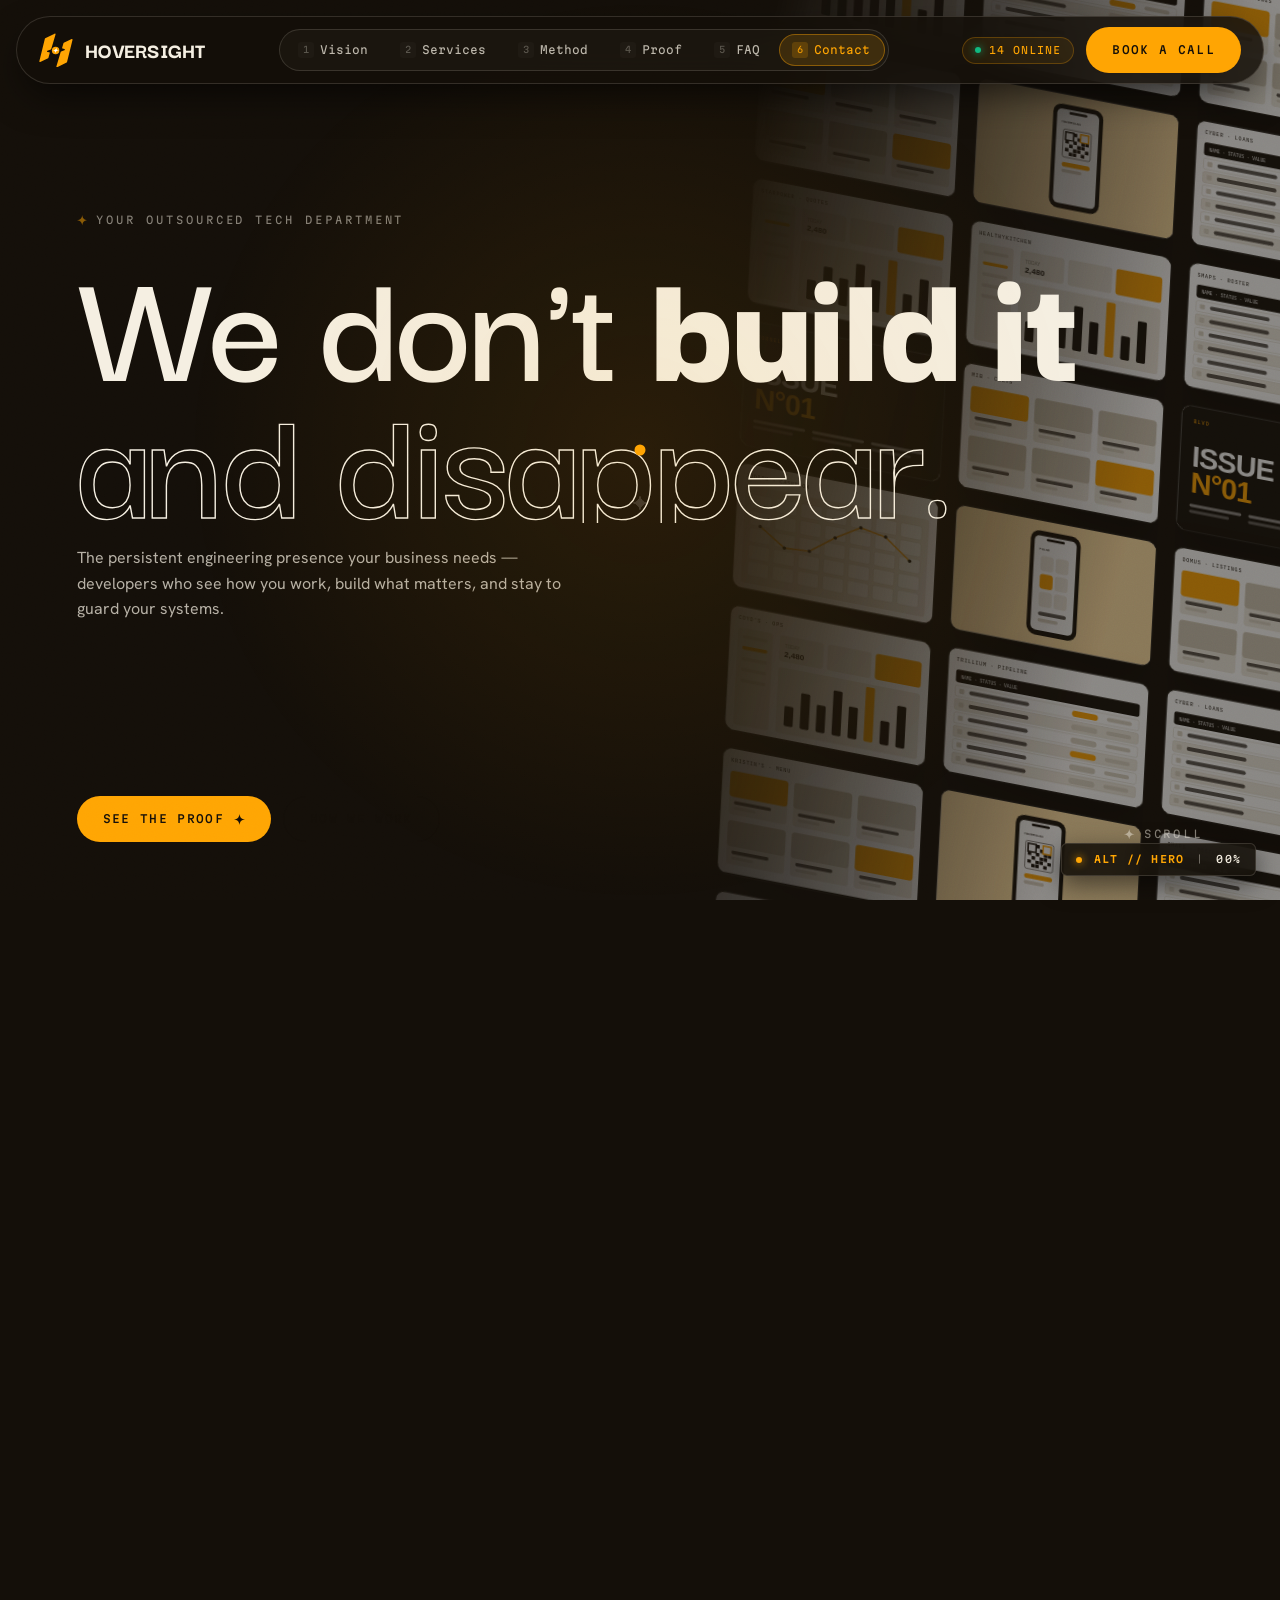
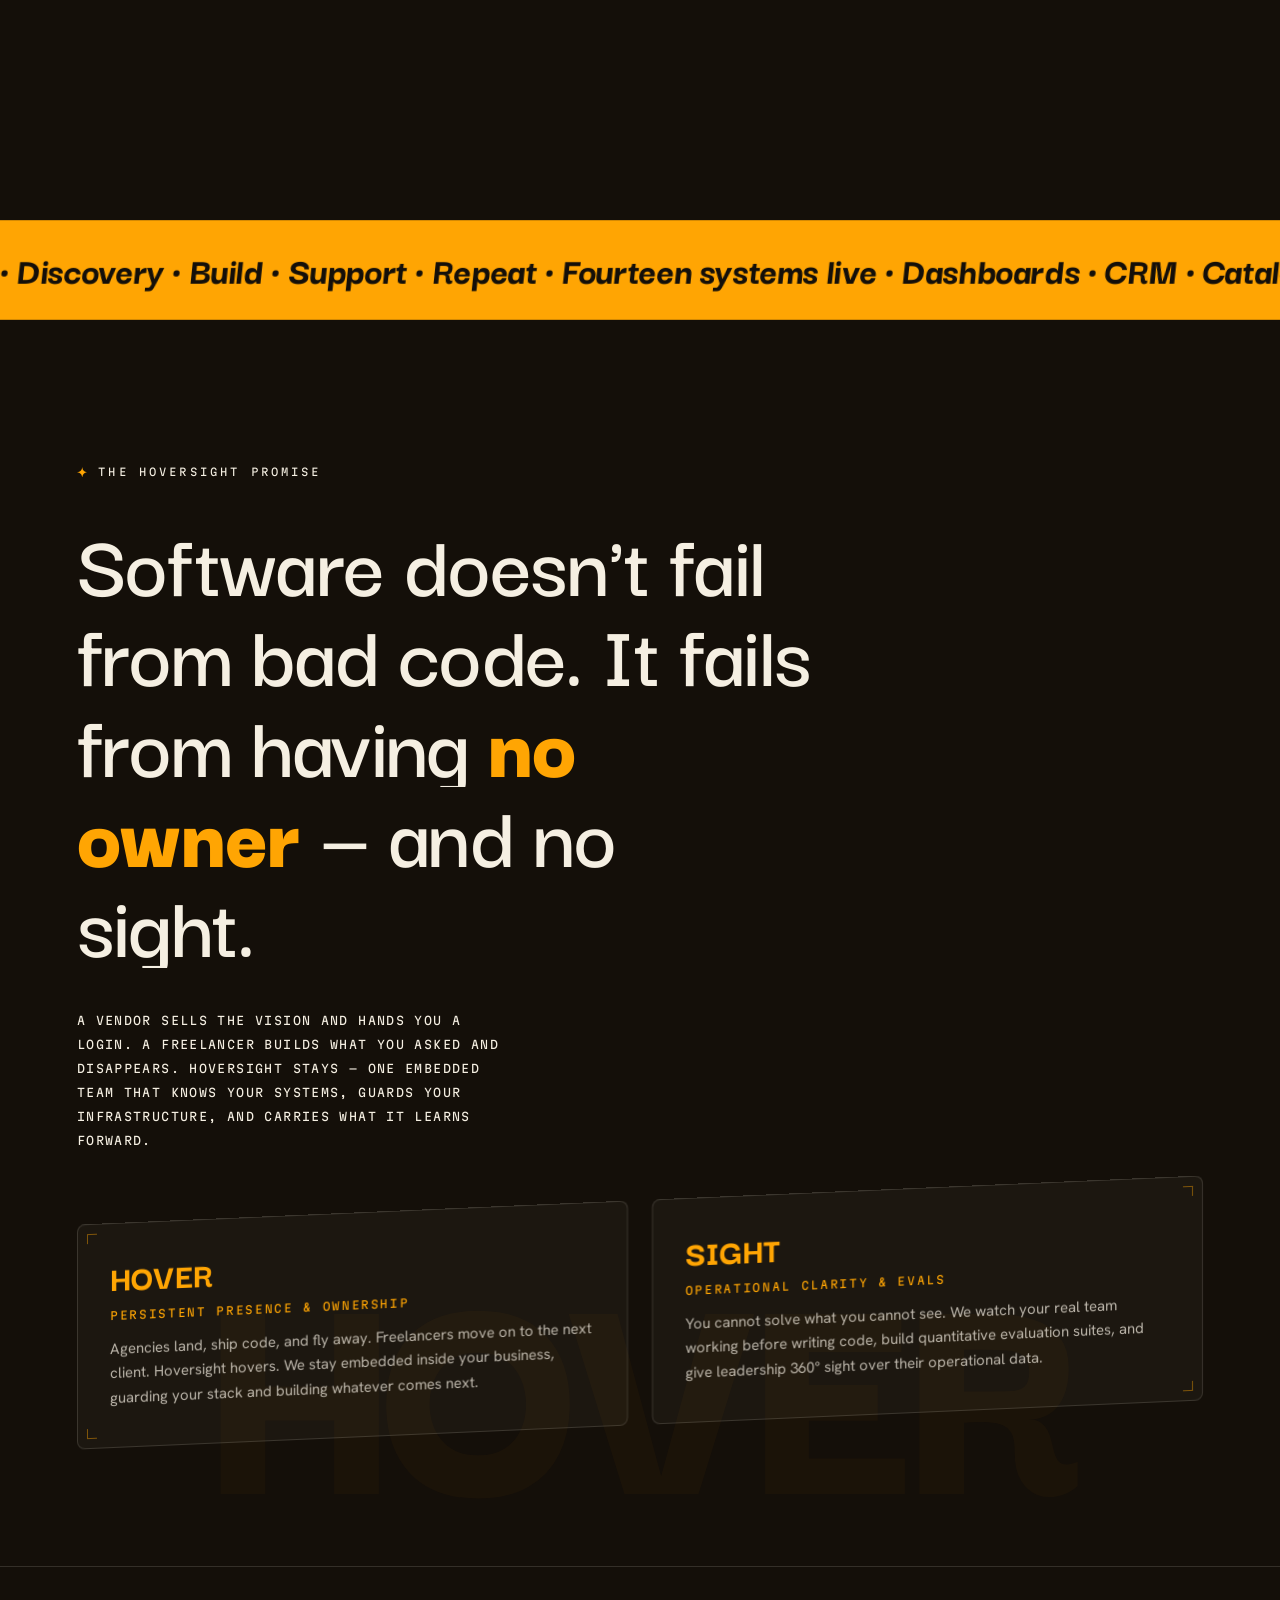
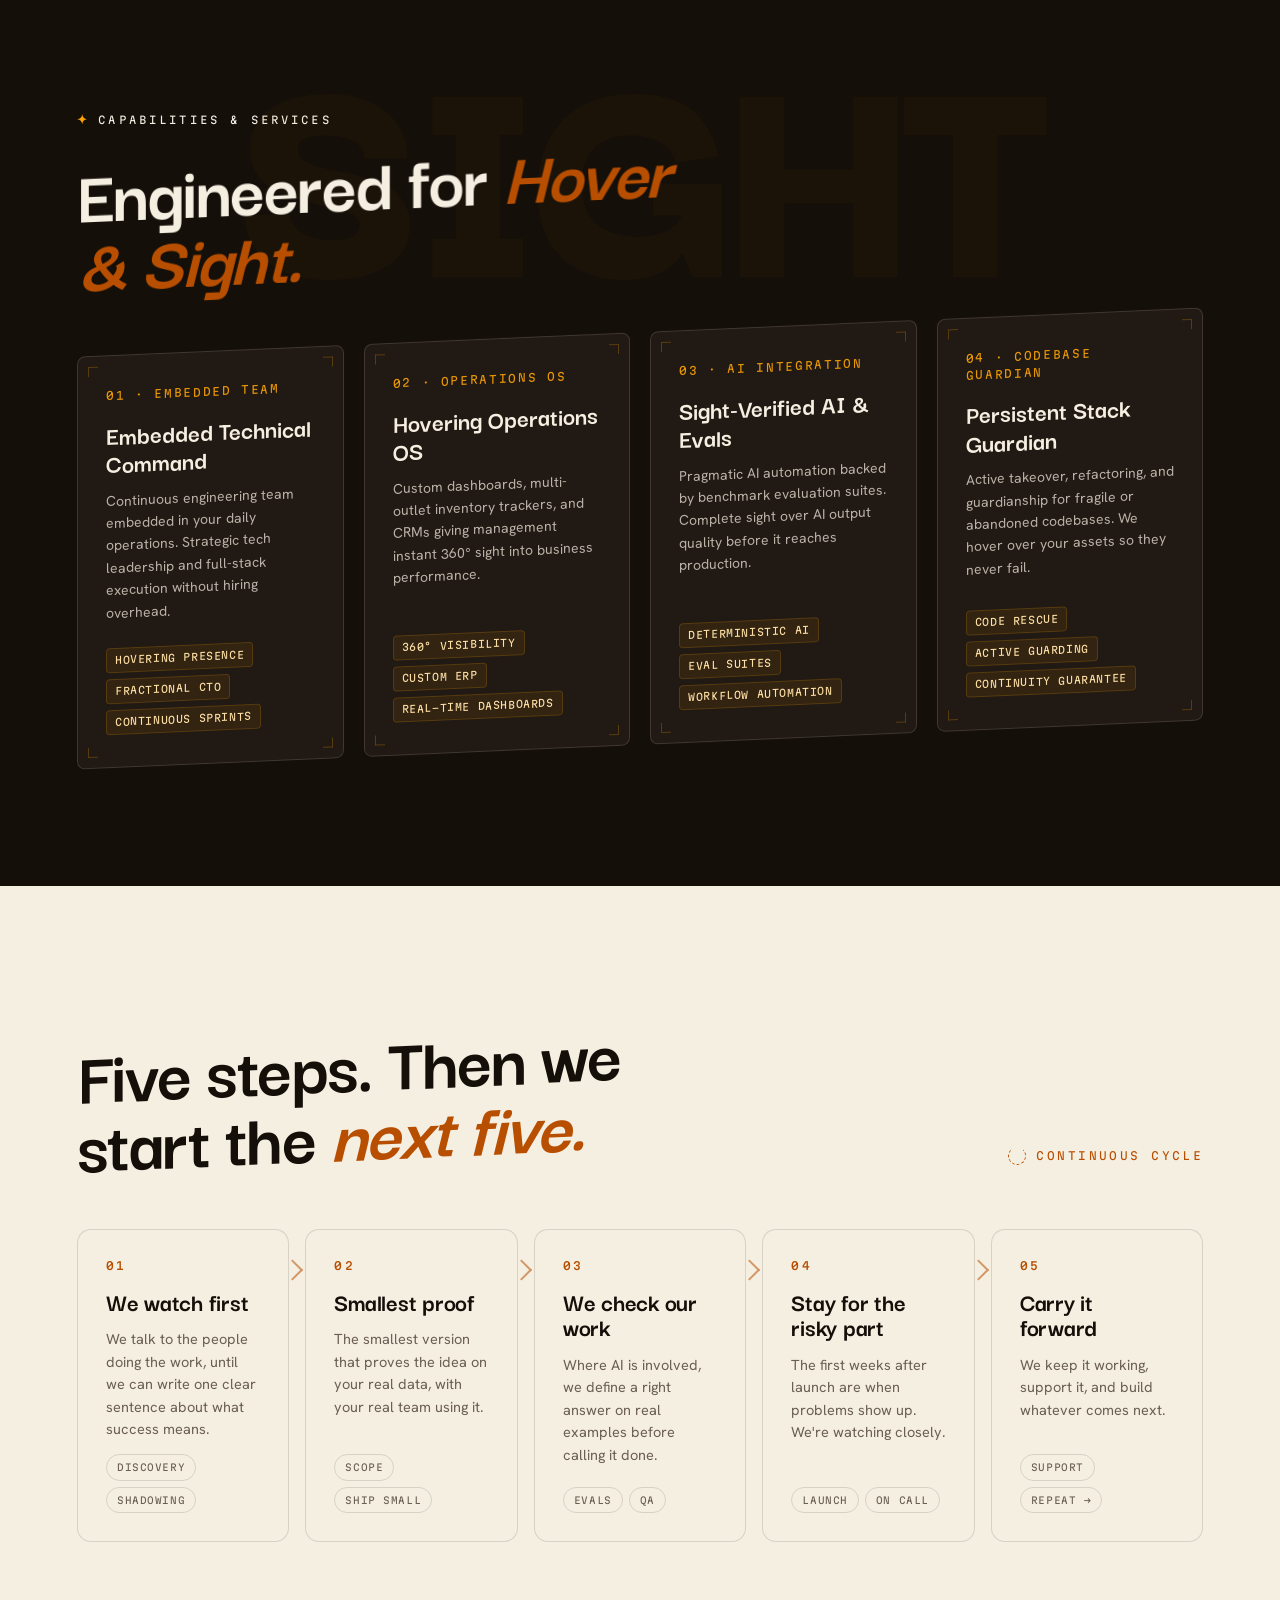
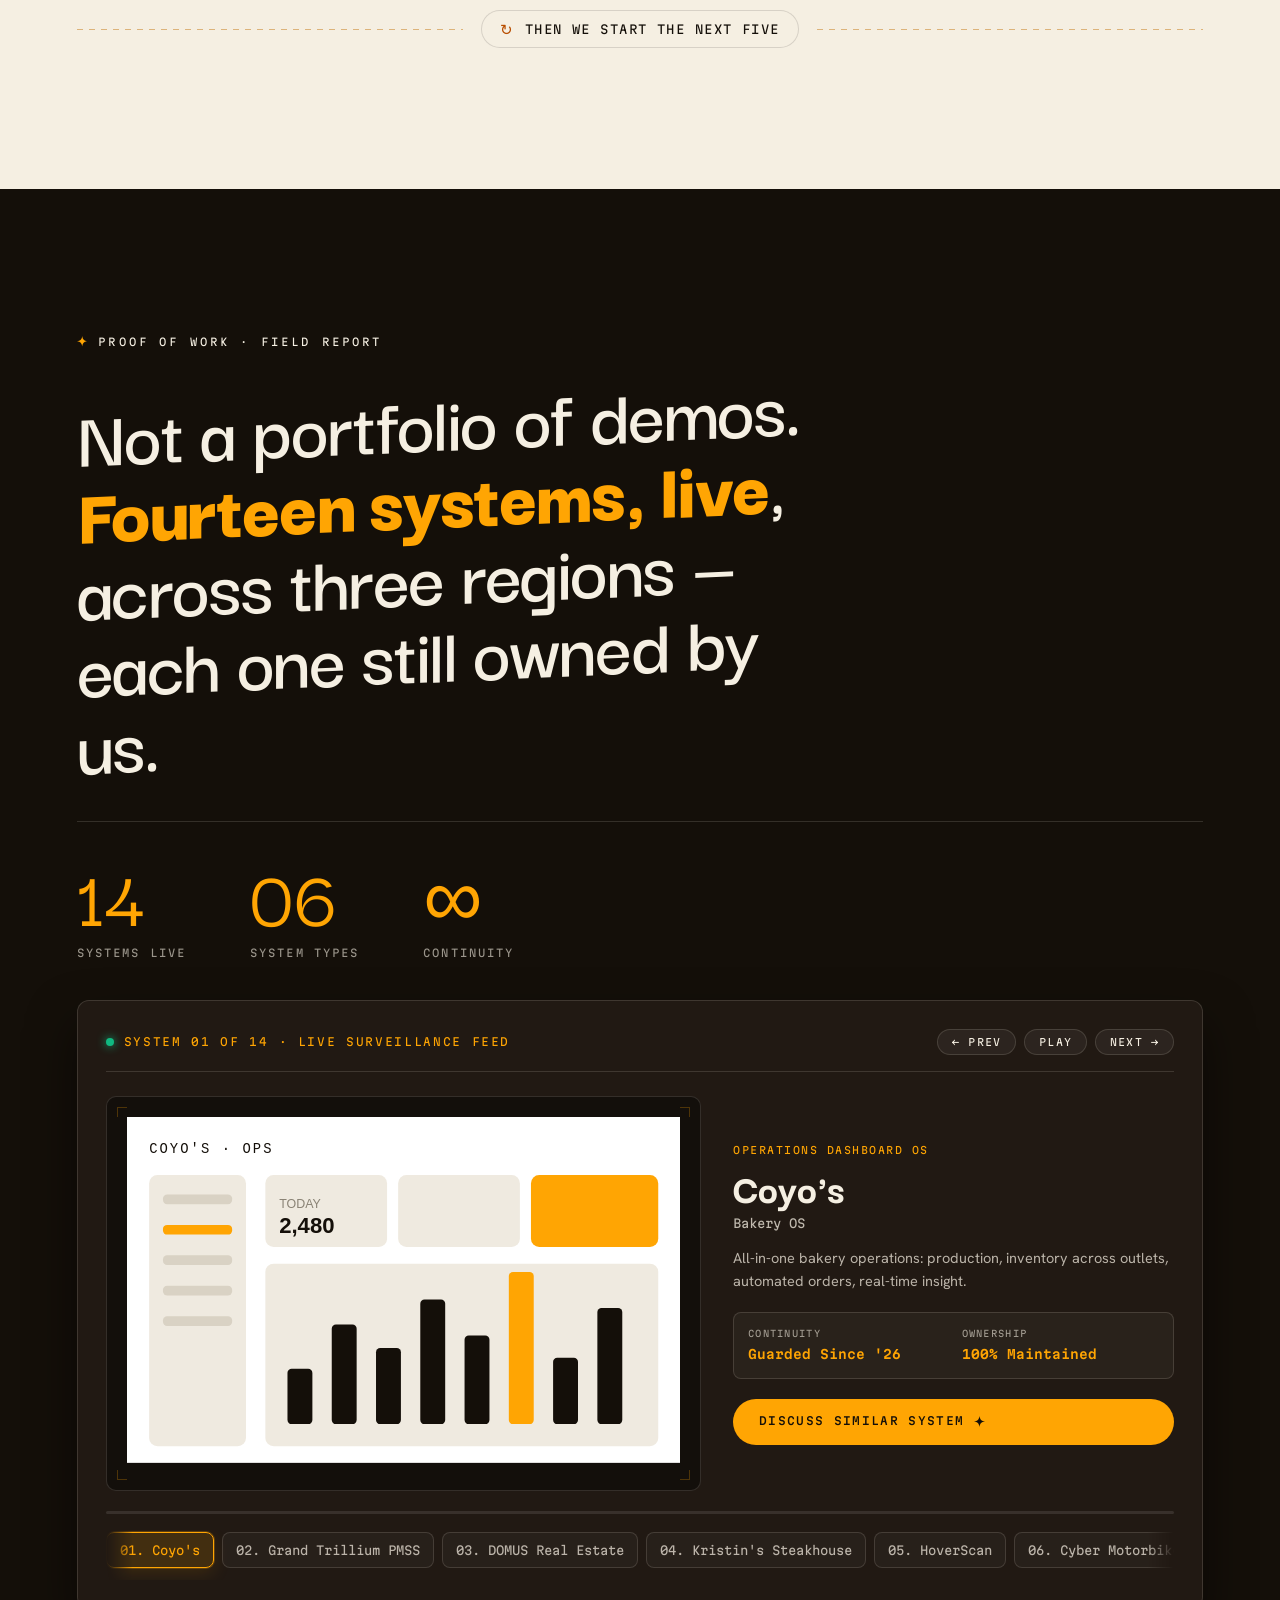
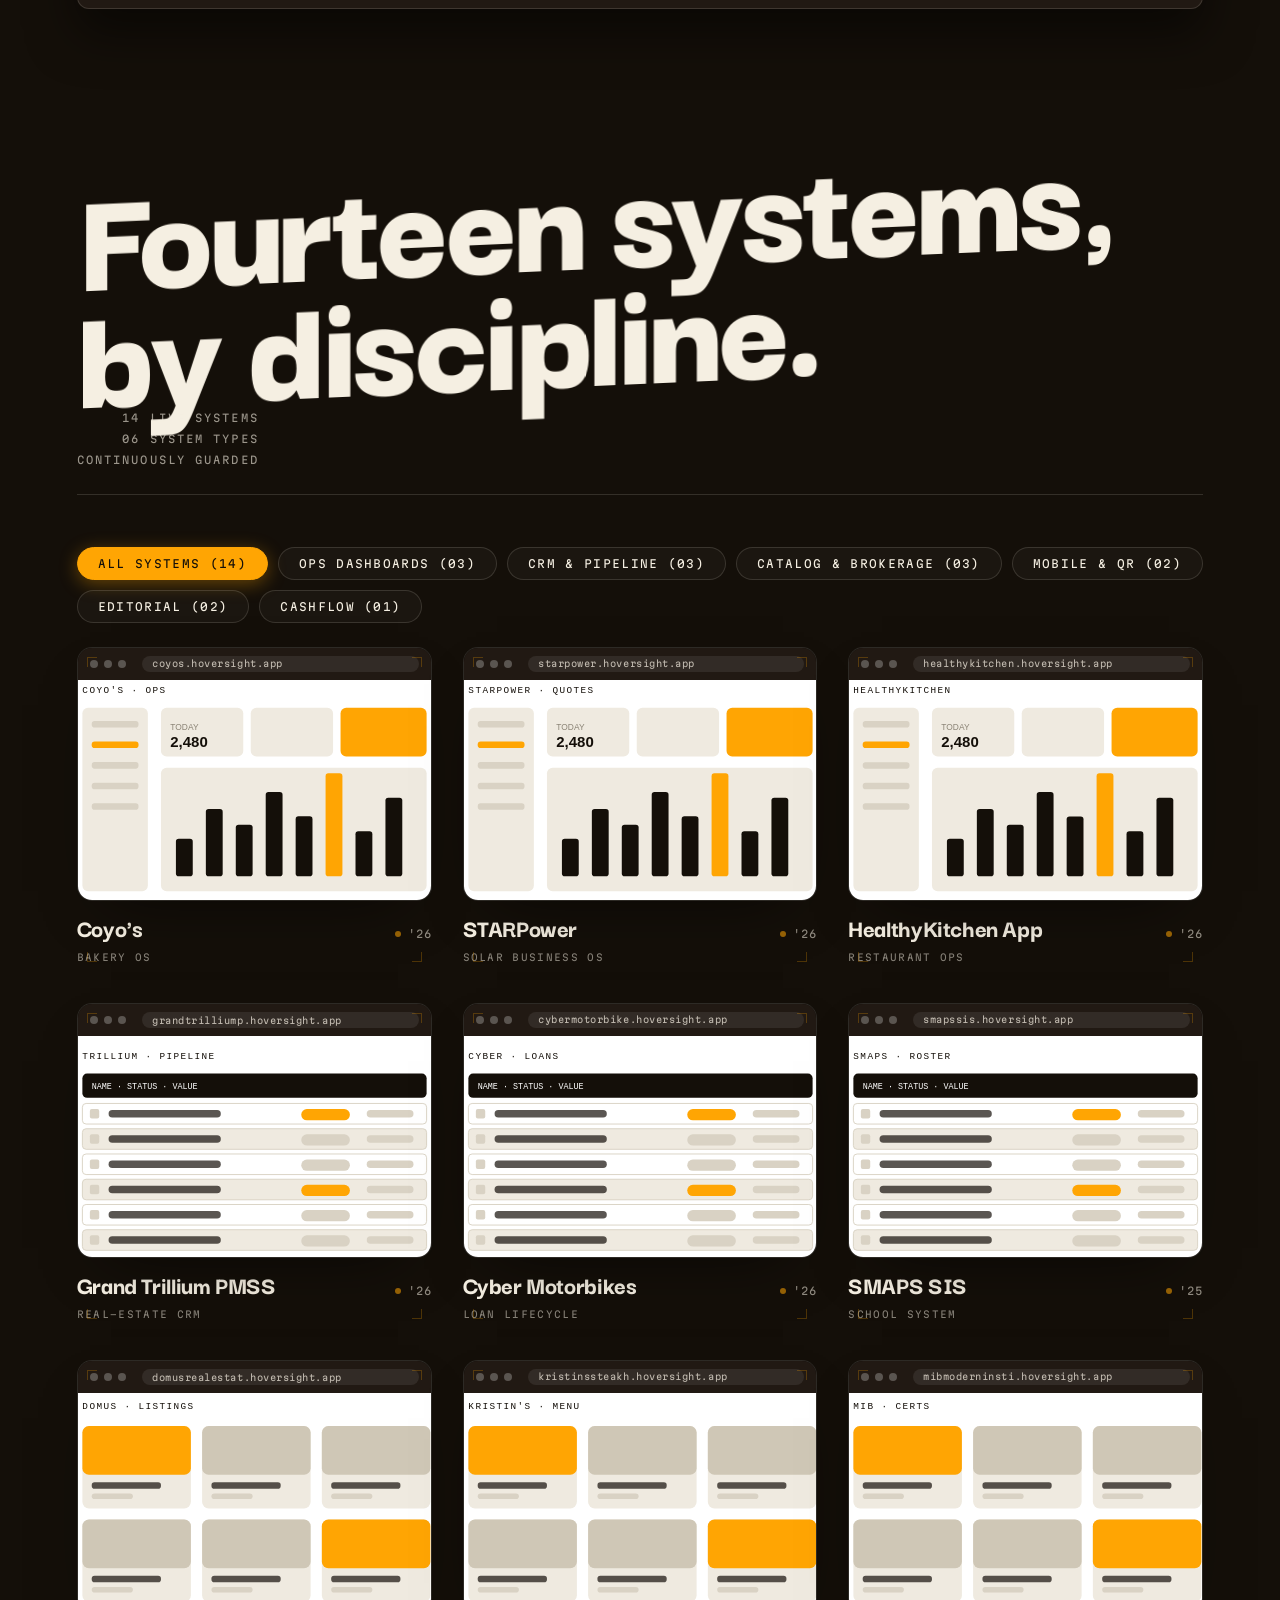
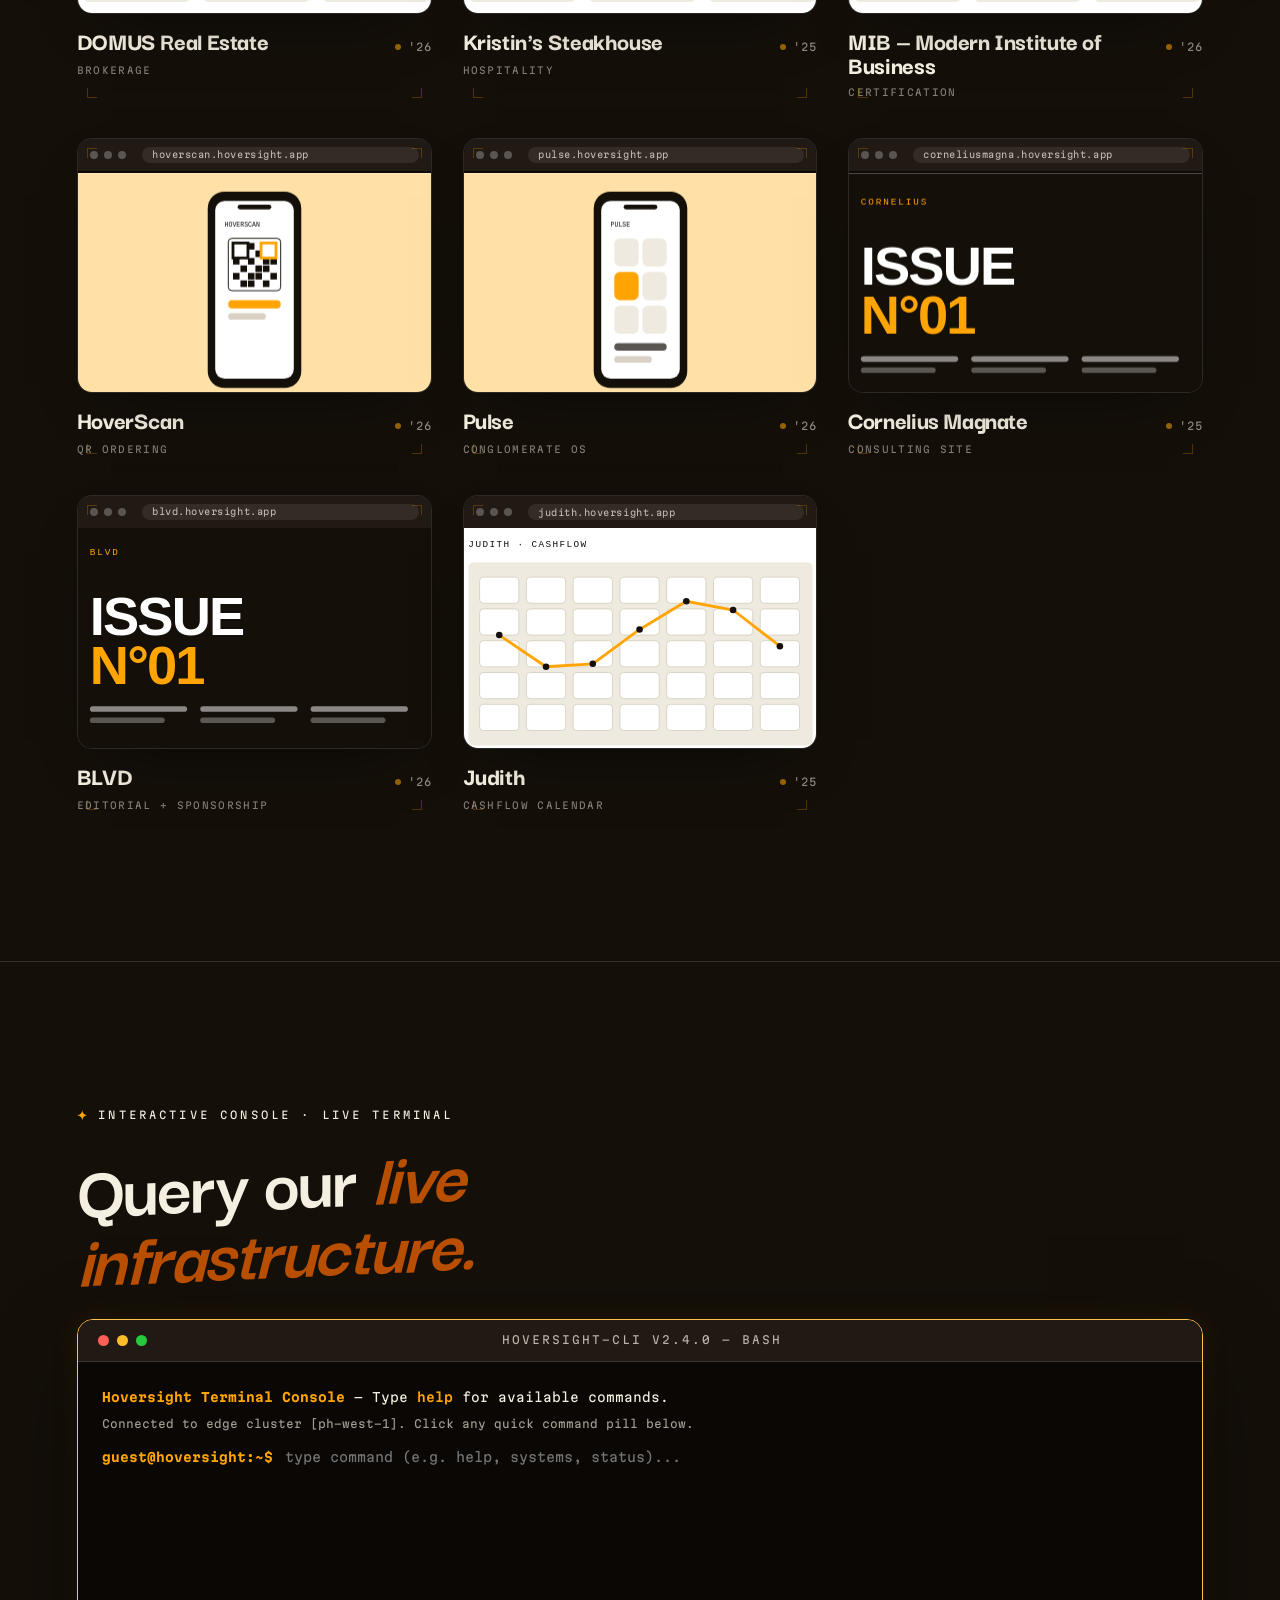
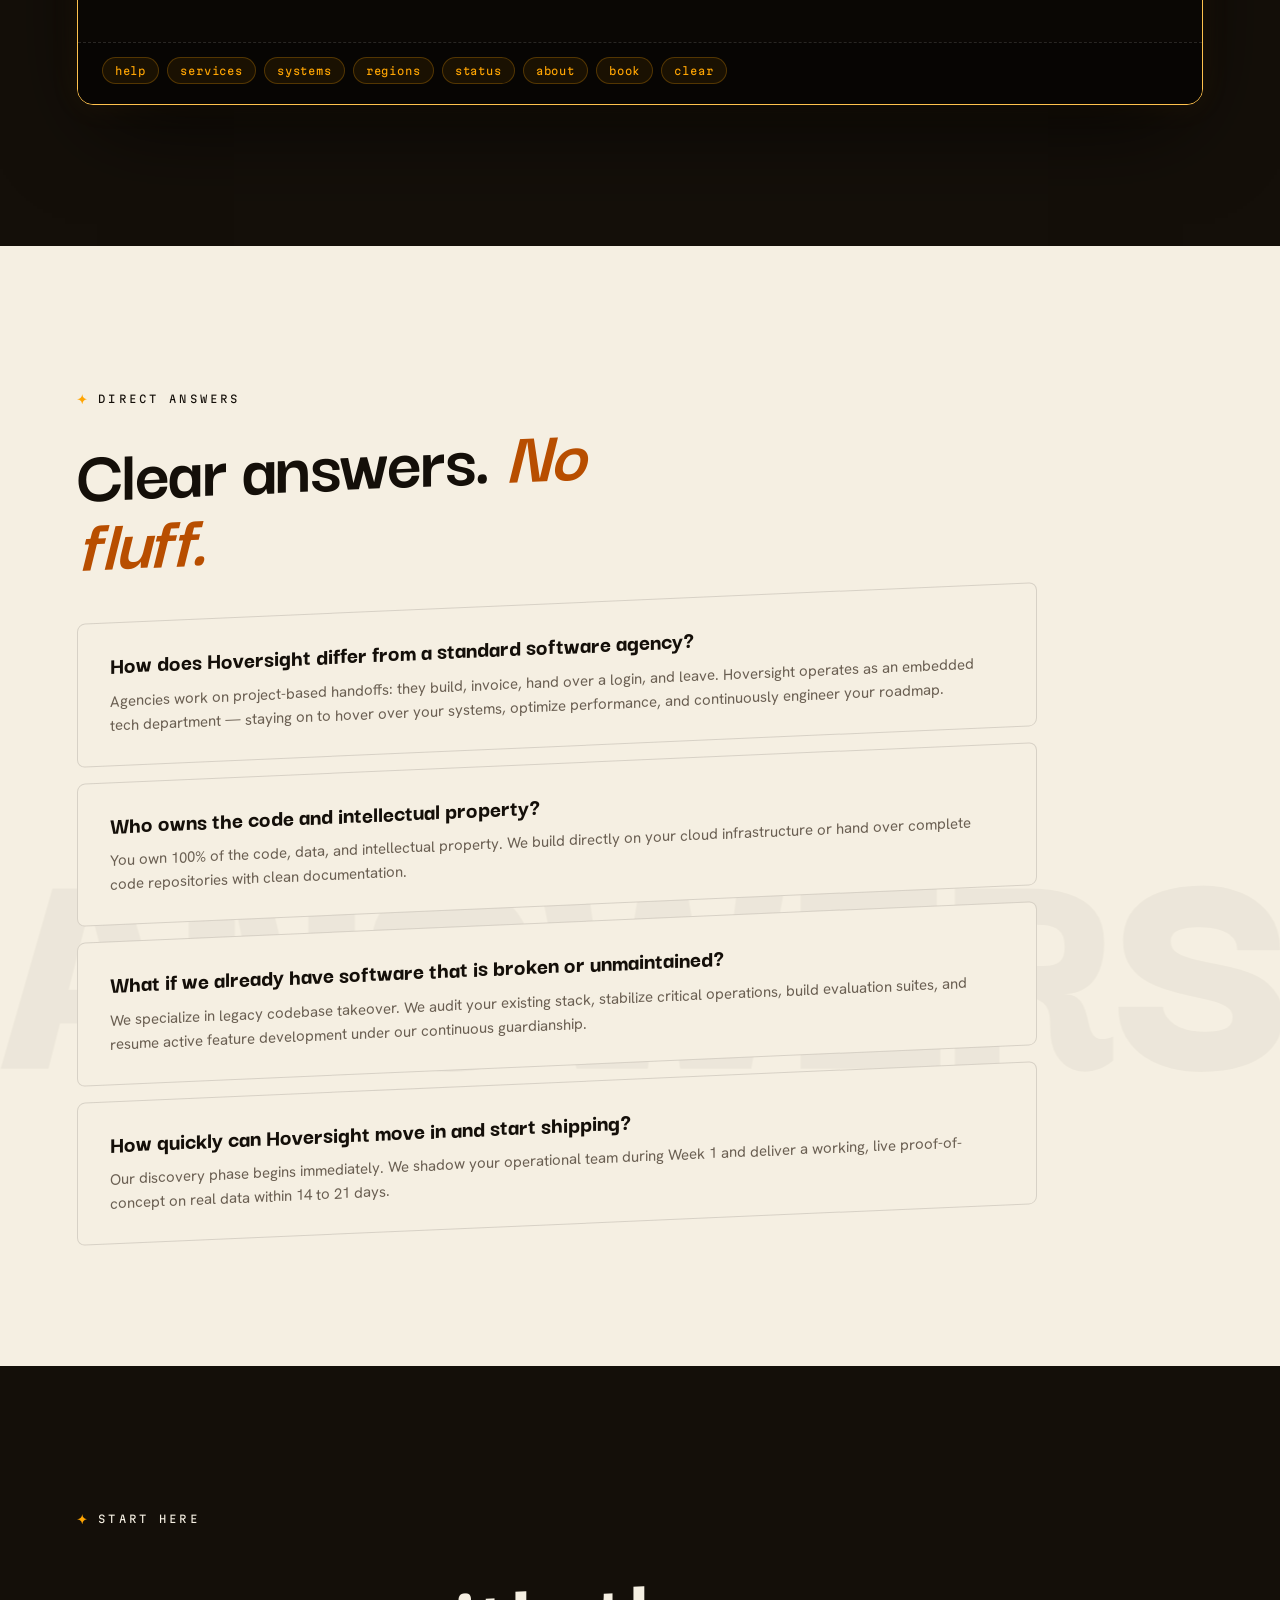
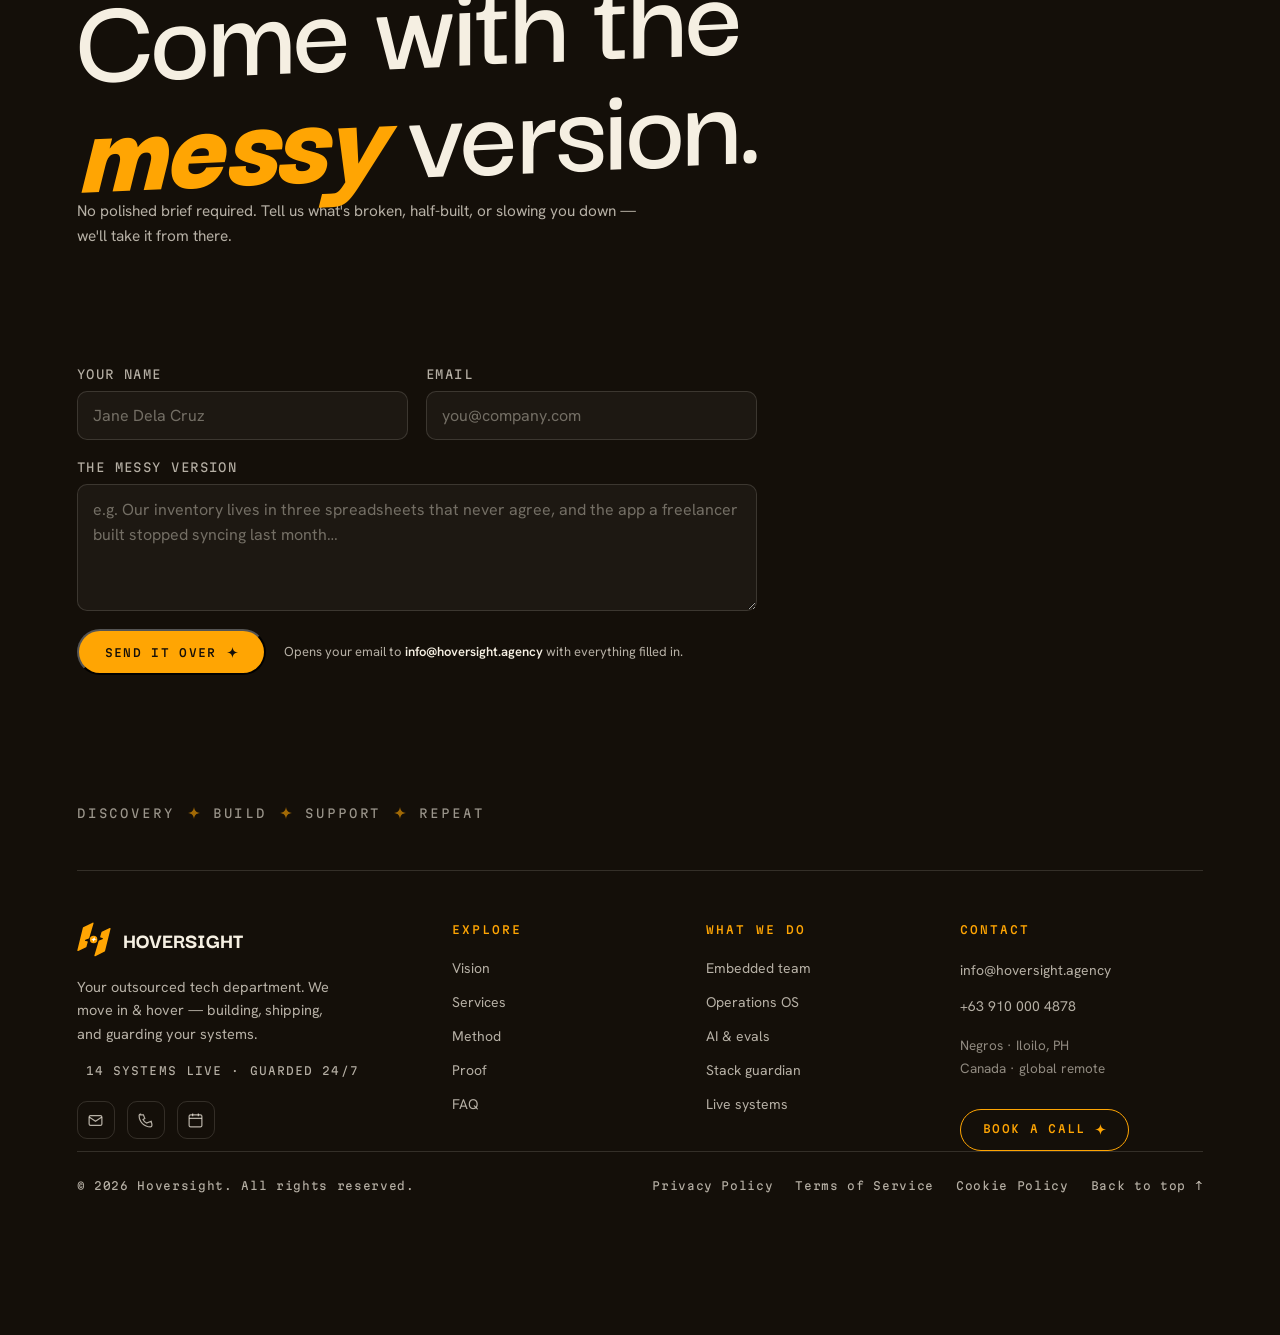
<file: public/index.html>
<!DOCTYPE html>
<html lang="en">

<head>
  <meta charset="UTF-8">
  <meta name="viewport" content="width=device-width, initial-scale=1.0">
  <title>Hoversight — Proof of Work</title>
  <link rel="preconnect" href="https://fonts.googleapis.com">
  <link rel="preconnect" href="https://fonts.gstatic.com" crossorigin>
  <link
    href="https://fonts.googleapis.com/css2?family=Darker+Grotesque:wght@400;500;600;700;800;900&family=Hanken+Grotesk:wght@400;500;600;700&family=Martian+Mono:wght@300;400;500;600&display=swap"
    rel="stylesheet">
  <style>
    :root {
      --amber: #FFA503;
      --amber-lo: #FFC24D;
      --amber-hi: #FFE0A6;
      --ember: #B84E00;
      --ink: #140F09;
      --ink-2: #211913;
      --paper: #F5EFE2;
      --paper-2: #E9E0CE;
      --muted-d: rgba(245, 239, 226, .72);
      --muted-l: #6A5F52;
      --line-d: rgba(245, 239, 226, .14);
      --line-l: rgba(20, 15, 9, .13);
      --ease: cubic-bezier(.19, 1, .22, 1);
      --ease2: cubic-bezier(.7, 0, .2, 1);
      --disp: "Darker Grotesque", sans-serif;
      --body: "Hanken Grotesk", sans-serif;
      --mono: "Martian Mono", monospace;
    }

    * {
      margin: 0;
      padding: 0;
      box-sizing: border-box
    }

    html {
      scroll-behavior: smooth
    }

    body {
      font-family: var(--body);
      font-size: 16px;
      line-height: 1.5;
      background: var(--ink);
      color: var(--paper);
      -webkit-font-smoothing: antialiased;
      overflow-x: hidden;
      cursor: none
    }

    body:not(.ready) * {
      animation-play-state: paused !important
    }

    ::selection {
      background: var(--amber);
      color: var(--ink)
    }

    a {
      color: inherit;
      text-decoration: none
    }

    :focus-visible {
      outline: 2px solid var(--amber);
      outline-offset: 4px;
      border-radius: 2px
    }

    .spark svg {
      display: block
    }

    .sp-path {
      fill: currentColor
    }

    /* grain + scroll progress */
    .grain {
      position: fixed;
      inset: 0;
      z-index: 9995;
      pointer-events: none;
      opacity: .05;
      mix-blend-mode: overlay;
      background-image: url("data:image/svg+xml,%3Csvg xmlns='http://www.w3.org/2000/svg' width='140' height='140'%3E%3Cfilter id='n'%3E%3CfeTurbulence type='fractalNoise' baseFrequency='.9' numOctaves='2'/%3E%3C/filter%3E%3Crect width='100%25' height='100%25' filter='url(%23n)'/%3E%3C/svg%3E")
    }

    .scrollbar {
      position: fixed;
      top: 0;
      left: 0;
      height: 3px;
      background: var(--amber);
      width: 0;
      z-index: 9996
    }

    /* preloader */
    #pre {
      position: fixed;
      inset: 0;
      z-index: 9998;
      background: var(--ink);
      display: flex;
      flex-direction: column;
      align-items: center;
      justify-content: center;
      gap: 24px;
      transition: opacity .8s var(--ease), visibility .8s
    }

    #pre.done {
      opacity: 0;
      visibility: hidden
    }

    #pre .spin {
      color: var(--amber);
      animation: spin 2.6s linear infinite
    }

    @keyframes spin {
      to {
        transform: rotate(360deg)
      }
    }

    #pre .pct {
      font-family: var(--mono);
      font-size: 12px;
      letter-spacing: .34em;
      color: var(--muted-d)
    }

    #pre .wm {
      font-family: var(--disp);
      font-weight: 800;
      font-size: clamp(40px, 7vw, 88px);
      letter-spacing: -.02em;
      color: var(--paper);
      overflow: hidden;
      height: 1em;
      line-height: 1
    }

    #pre .wm span {
      display: block;
      transform: translateY(105%);
      animation: rise .9s var(--ease) .15s forwards
    }

    @keyframes rise {
      to {
        transform: none
      }
    }

    /* cursor */
    .cur {
      position: fixed;
      top: 0;
      left: 0;
      width: 11px;
      height: 11px;
      border-radius: 50%;
      background: var(--amber);
      pointer-events: none;
      z-index: 9999;
      transform: translate(-50%, -50%);
      transition: width .35s var(--ease), height .35s var(--ease), background .3s
    }

    .cur.big {
      width: 66px;
      height: 66px;
      background: rgba(255, 165, 3, .14);
      border: 1px solid var(--amber)
    }

    @media(hover:none), (pointer:coarse) {
      .cur {
        display: none
      }

      body {
        cursor: auto
      }
    }

    section {
      position: relative;
      padding: clamp(80px, 11vw, 168px) clamp(22px, 6vw, 124px)
    }

    .eyebrow {
      font-family: var(--mono);
      font-size: 10.5px;
      font-weight: 400;
      letter-spacing: .3em;
      text-transform: uppercase;
      display: inline-flex;
      align-items: center;
      gap: 11px;
      opacity: .72
    }

    .eyebrow .spark {
      color: var(--amber)
    }

    .dark {
      background: var(--ink);
      color: var(--paper)
    }

    .pale {
      background: var(--paper);
      color: var(--ink)
    }

    .cta {
      font-family: var(--mono);
      font-size: 11px;
      font-weight: 500;
      letter-spacing: .12em;
      text-transform: uppercase;
      display: inline-flex;
      align-items: center;
      gap: 10px;
      min-height: 46px;
      padding: 0 26px;
      border-radius: 40px;
      background: var(--amber);
      color: var(--ink);
      transition: transform .4s var(--ease), background .3s
    }

    .cta:hover {
      transform: translateY(-2px);
      background: var(--amber-lo)
    }

    .cta.ghost {
      background: transparent;
      border: 1px solid currentColor;
      font-weight: 400
    }

    .cta.ghost:hover {
      background: currentColor;
      color: var(--ink)
    }

    .pale .cta.ghost:hover {
      color: var(--paper)
    }

    .topbar {
      display: flex;
      justify-content: space-between;
      align-items: center;
      position: fixed;
      top: 16px;
      left: 50%;
      transform: translateX(-50%);
      z-index: 9998;
      width: min(1280px, calc(100% - 32px));
      padding: 10px 22px;
      background: rgba(20, 15, 9, 0.82);
      backdrop-filter: blur(20px);
      -webkit-backdrop-filter: blur(20px);
      border: 1px solid var(--line-d);
      border-radius: 100px;
      box-shadow: 0 16px 40px -10px rgba(0, 0, 0, 0.7);
      transition: padding .3s var(--ease), background .3s, border-color .3s, transform .3s var(--ease);
    }

    .topbar.scrolled {
      padding: 8px 18px;
      background: rgba(20, 15, 9, 0.92);
      border-color: rgba(255, 165, 3, 0.25);
      box-shadow: 0 20px 48px rgba(0, 0, 0, 0.8);
    }

    .brand {
      display: flex;
      align-items: center;
      gap: 12px
    }

    .brand .logo {
      width: 34px;
      height: 35px;
      transition: transform .5s var(--ease)
    }

    .brand:hover .logo {
      transform: rotate(180deg);
    }

    .brand .wm {
      font-family: var(--disp);
      font-weight: 800;
      letter-spacing: -.01em;
      font-size: 22px;
      text-transform: uppercase;
      line-height: 1
    }

    .tnav {
      position: relative;
      display: flex;
      align-items: center;
      gap: 4px;
      background: rgba(245, 239, 226, 0.03);
      padding: 4px;
      border-radius: 100px;
      border: 1px solid var(--line-d);
    }

    .nav-glider {
      position: absolute;
      top: 4px;
      left: 0;
      height: calc(100% - 8px);
      width: 0;
      background: rgba(255, 165, 3, 0.15);
      border: 1px solid rgba(255, 165, 3, 0.4);
      border-radius: 100px;
      transition: all 0.35s var(--ease);
      pointer-events: none;
      z-index: 1;
    }

    .tnav a {
      position: relative;
      z-index: 2;
      font-family: var(--mono);
      font-size: 11px;
      text-transform: none;
      opacity: .75;
      padding: 6px 14px;
      min-height: 32px;
      display: inline-flex;
      align-items: center;
      gap: 6px;
      border-radius: 100px;
      transition: opacity .3s, color .3s;
    }

    .tnav a:hover, .tnav a.active {
      opacity: 1;
      color: var(--amber);
    }

    .tnav a .hk {
      font-size: 9px;
      opacity: 0.4;
      background: rgba(255,255,255,0.08);
      padding: 1px 5px;
      border-radius: 3px;
      font-family: var(--mono);
      transition: opacity 0.2s, background 0.2s;
    }

    .tnav a:hover .hk, .tnav a.active .hk {
      opacity: 0.9;
      color: var(--amber);
      background: rgba(255, 165, 3, 0.2);
    }

    .topbar-actions {
      display: flex;
      align-items: center;
      gap: 12px;
    }

    .telemetry-badge {
      display: inline-flex;
      align-items: center;
      gap: 8px;
      font-family: var(--mono);
      font-size: 10px;
      letter-spacing: 0.1em;
      color: var(--amber);
      background: rgba(255, 165, 3, 0.08);
      border: 1px solid rgba(255, 165, 3, 0.25);
      padding: 5px 12px;
      border-radius: 100px;
      cursor: default;
    }

    .telemetry-badge .pulse-dot {
      width: 6px;
      height: 6px;
      border-radius: 50%;
      background: #10B981;
      box-shadow: 0 0 8px #10B981;
      animation: pulseDot 1.8s infinite;
    }

    @keyframes pulseDot {
      0%, 100% { transform: scale(1); opacity: 1; }
      50% { transform: scale(1.35); opacity: 0.5; }
    }

    .mob-toggle {
      display: none;
      flex-direction: column;
      justify-content: center;
      align-items: center;
      gap: 4px;
      width: 38px;
      height: 38px;
      background: rgba(255,255,255,0.06);
      border: 1px solid var(--line-d);
      border-radius: 50%;
      cursor: pointer;
      padding: 9px;
      transition: background 0.2s, border-color 0.2s;
    }

    .mob-toggle:hover {
      background: rgba(255, 165, 3, 0.15);
      border-color: var(--amber);
    }

    .mob-toggle span {
      display: block;
      width: 16px;
      height: 2px;
      background: var(--paper);
      border-radius: 2px;
      transition: transform 0.3s, opacity 0.3s;
    }

    .mob-toggle.active span:nth-child(1) { transform: translateY(6px) rotate(45deg); }
    .mob-toggle.active span:nth-child(2) { opacity: 0; }
    .mob-toggle.active span:nth-child(3) { transform: translateY(-6px) rotate(-45deg); }

    .mob-drawer {
      position: fixed;
      inset: 0;
      z-index: 9997;
      background: rgba(20, 15, 9, 0.96);
      backdrop-filter: blur(24px);
      display: flex;
      flex-direction: column;
      justify-content: center;
      padding: 40px;
      opacity: 0;
      visibility: hidden;
      transition: opacity 0.35s var(--ease), visibility 0.35s;
    }

    .mob-drawer.active {
      opacity: 1;
      visibility: visible;
    }

    .mob-nav {
      display: flex;
      flex-direction: column;
      gap: 16px;
    }

    .mob-nav a {
      font-family: var(--disp);
      font-size: clamp(32px, 7vw, 48px);
      font-weight: 800;
      color: var(--paper);
      display: flex;
      align-items: center;
      gap: 16px;
      transition: color 0.2s;
    }

    .mob-nav a:hover {
      color: var(--amber);
    }

    .mob-nav a .hk {
      font-family: var(--mono);
      font-size: 14px;
      color: var(--amber);
    }

    .mob-drawer-foot {
      margin-top: 40px;
      padding-top: 24px;
      border-top: 1px solid var(--line-d);
      display: flex;
      flex-direction: column;
      gap: 16px;
    }

    @media(max-width:880px) {
      .tnav { display: none; }
      .telemetry-badge { display: none; }
      .mob-toggle { display: flex; }
    }

    /* ============ SCROLL-BLEED HERO ============ */
    .scrollhero {
      height: 380vh;
      position: relative;
      background: var(--ink)
    }

    .stage {
      position: sticky;
      top: 0;
      height: 100svh;
      overflow: hidden;
      display: flex;
      flex-direction: column;
      justify-content: space-between;
      padding: clamp(24px, 3vw, 40px) clamp(22px, 6vw, 124px) clamp(38px, 5vw, 58px)
    }

    .stage .topbar {
      position: relative;
      z-index: 6
    }

    .bleed {
      position: absolute;
      left: 50%;
      top: 56%;
      width: 42vmax;
      height: 42vmax;
      border-radius: 50%;
      z-index: 1;
      background: radial-gradient(circle at 42% 40%, var(--amber-lo), var(--amber) 45%, var(--ember) 130%);
      transform: translate(-50%, -50%) scale(calc(var(--p, 0)*9.2));
      transform-origin: center;
      filter: blur(calc((1 - var(--p, 0))*6px));
      will-change: transform
    }

    .heart {
      position: absolute;
      left: 50%;
      top: 56%;
      z-index: 4;
      color: #fff;
      transform: translate(-50%, -50%) scale(calc(.3 + var(--p, 0)*7)) rotate(calc(var(--p, 0)*200deg));
      opacity: calc(.15 + var(--p, 0)*.8);
      will-change: transform;
      pointer-events: none
    }

    .heart svg {
      width: 60px;
      height: 60px
    }

    .particles {
      position: absolute;
      inset: 0;
      z-index: 3;
      pointer-events: none;
      opacity: calc(var(--p, 0)*.85)
    }

    .particles .spark {
      position: absolute;
      color: #fff;
      will-change: transform
    }

    /* ===== HERO PROJECT MOSAIC (skewed, moving, right side) ===== */
    .hero-mosaic {
      position: absolute;
      z-index: 2;
      top: -12%;
      right: -8%;
      width: 48%;
      height: 128%;
      display: flex;
      gap: 16px;
      transform: skewY(8deg) rotate(3deg) scale(1.04);
      transform-origin: top left;
      opacity: calc((1 - var(--p, 0)) * 0.5);
      pointer-events: none;
      -webkit-mask-image: linear-gradient(100deg, transparent 4%, rgba(0, 0, 0, .35) 26%, #000 58%);
      mask-image: linear-gradient(100deg, transparent 4%, rgba(0, 0, 0, .35) 26%, #000 58%);
      will-change: opacity;
    }

    .mos-col {
      flex: 1;
      overflow: hidden;
    }

    .mos-track {
      display: flex;
      flex-direction: column;
      animation: mosScroll var(--dur, 42s) linear infinite;
    }

    .mos-col:nth-child(even) .mos-track {
      animation-direction: reverse;
    }

    .mos-tile {
      border-radius: 10px;
      overflow: hidden;
      border: 1px solid rgba(245, 239, 226, .10);
      background: #0d0a06;
      box-shadow: 0 12px 34px rgba(0, 0, 0, .45);
      margin-bottom: 16px;
      /* spacing lives on the tile (not the track's gap) so the duplicated set
         tiles seamlessly: translateY(-50%) lands exactly one copy over. */
    }

    .mos-tile svg {
      display: block;
      width: 100%;
      height: auto;
    }

    @keyframes mosScroll {
      from { transform: translateY(0); }
      to { transform: translateY(-50%); }
    }

    @media (max-width: 900px) {
      .hero-mosaic { display: none; }
    }

    .rmstatic .hero-mosaic { display: none; }

    .stage-core {
      position: relative;
      z-index: 5;
      flex: 1;
      display: flex;
      flex-direction: column;
      justify-content: center;
      gap: 22px;
      max-width: 1280px
    }

    .line {
      font-family: var(--disp);
      letter-spacing: -.02em;
      line-height: .82;
      font-size: clamp(58px, 13vw, 210px)
    }

    .line-dark {
      font-weight: 600
    }

    .line-dark .ln {
      display: block;
      overflow: hidden
    }

    .line-dark .ln i {
      display: block;
      font-style: normal;
      transform: translateY(110%);
      transition: transform 1s var(--ease)
    }

    body.ready .line-dark .ln:nth-child(1) i {
      transition-delay: .05s
    }

    body.ready .line-dark .ln:nth-child(2) i {
      transition-delay: .16s
    }

    body.ready .line-dark .ln i {
      transform: none
    }

    .line-dark {
      opacity: clamp(0, calc((.4 - var(--p, 0))/.36), 1);
      transform: translateY(calc(var(--p, 0)*-34px))
    }

    .line-dark b {
      font-weight: 900
    }

    .line-dark .dim {
      -webkit-text-stroke: 1.4px var(--paper);
      color: transparent
    }

    /* Fallback: if -webkit-text-stroke isn't supported, keep the word visible
       instead of transparent (prevents an invisible headline segment). */
    @supports not ((-webkit-text-stroke: 1px) or (text-stroke: 1px)) {
      .line-dark .dim {
        color: var(--paper);
      }
    }

    /* Reduced motion / preview safety: render the ghosted word as a solid,
       legible fill rather than relying on the stroke effect. */
    .rmstatic .line-dark .dim {
      -webkit-text-stroke: 0 !important;
      color: var(--paper) !important;
    }

    .line-amber {
      position: absolute;
      color: var(--ink);
      font-weight: 900;
      font-style: italic;
      opacity: clamp(0, calc((var(--p, 0) - .52)/.32), 1);
      transform: translateY(calc((1 - var(--p, 0))*30px))
    }

    .hero-sub {
      max-width: 520px;
      font-size: clamp(15px, 1.25vw, 18px);
      line-height: 1.6;
      font-weight: 400;
      opacity: clamp(0, calc((.32 - var(--p, 0))/.32), .72)
    }

    .stage-foot {
      position: relative;
      z-index: 5;
      display: flex;
      justify-content: space-between;
      align-items: flex-end;
      gap: 22px;
      flex-wrap: wrap
    }

    .stage-foot .hero-cta {
      display: flex;
      gap: 12px;
      flex-wrap: wrap;
      opacity: clamp(0, calc((.28 - var(--p, 0))/.28), 1)
    }

    .progress {
      font-family: var(--mono);
      font-size: 10.5px;
      letter-spacing: .28em;
      text-transform: uppercase;
      color: var(--ink);
      opacity: calc(var(--p, 0));
      display: flex;
      align-items: center;
      gap: 9px;
      font-weight: 500
    }

    .scrollcue {
      font-family: var(--mono);
      font-size: 10.5px;
      letter-spacing: .28em;
      text-transform: uppercase;
      opacity: clamp(0, calc((.22 - var(--p, 0))/.22), .5);
      display: flex;
      align-items: center;
      gap: 9px
    }

    .scrollcue .spark {
      animation: bob 2.4s var(--ease) infinite
    }

    @keyframes bob {

      0%,
      100% {
        transform: translateY(0)
      }

      50% {
        transform: translateY(4px)
      }
    }

    /* reduced-motion static hero */
    .rmstatic .scrollhero {
      height: auto
    }

    .rmstatic .stage {
      position: static;
      height: 100svh
    }

    .rmstatic .bleed {
      transform: translate(-50%, -50%) scale(1);
      filter: none
    }

    .rmstatic .heart {
      opacity: .9;
      transform: translate(-50%, -50%) scale(4)
    }

    .rmstatic .line-dark {
      opacity: 0
    }

    .rmstatic .line-dark .ln i {
      transform: none
    }

    .rmstatic .line-amber {
      opacity: 1;
      transform: none
    }

    .rmstatic .hero-sub,
    .rmstatic .hero-cta {
      opacity: .72
    }

    .rmstatic .particles {
      display: none
    }

    /* marquee */
    .marquee {
      padding: 20px 0;
      background: var(--amber);
      color: var(--ink);
      overflow: hidden;
      border-top: 1px solid rgba(20, 15, 9, .18);
      border-bottom: 1px solid rgba(20, 15, 9, .18)
    }

    .marquee .track {
      display: flex;
      gap: 30px;
      white-space: nowrap;
      width: max-content;
      font-family: var(--disp);
      font-weight: 800;
      font-size: clamp(22px, 3vw, 40px);
      letter-spacing: -.01em;
      animation: scroll 24s linear infinite;
      transition: transform .2s ease-out
    }

    @keyframes scroll {
      to {
        transform: translateX(-50%)
      }
    }

    /* vision */
    .vision .quote {
      font-family: var(--disp);
      font-weight: 600;
      letter-spacing: -.015em;
      line-height: .98;
      font-size: clamp(38px, 7.2vw, 112px);
      max-width: 15ch
    }

    .vision .quote b {
      font-weight: 900;
      color: var(--amber)
    }

    .vision .quote .w {
      display: inline-block;
      overflow: hidden;
      vertical-align: top
    }

    .vision .quote .w i {
      display: inline-block;
      font-style: normal;
      transform: translateY(110%);
      transition: transform .8s var(--ease)
    }

    .vision .quote.in .w i {
      transform: none
    }

    .vision .attrib {
      margin-top: 40px;
      font-family: var(--mono);
      font-size: 11.5px;
      letter-spacing: .12em;
      text-transform: uppercase;
      opacity: .6;
      max-width: 56ch;
      line-height: 2.1;
      font-weight: 400
    }

    /* method */
    .method {
      display: grid;
      gap: clamp(42px, 5vw, 76px)
    }

    .method-head {
      display: flex;
      justify-content: space-between;
      align-items: flex-end;
      gap: 24px;
      flex-wrap: wrap
    }

    .method-head h2 {
      font-family: var(--disp);
      font-weight: 700;
      letter-spacing: -.02em;
      line-height: .9;
      font-size: clamp(38px, 6vw, 84px);
      max-width: 15ch
    }

    .method-head h2 em {
      font-style: italic;
      color: var(--ember)
    }

    .phases {
      display: grid;
      grid-template-columns: repeat(auto-fit, minmax(210px, 1fr));
      gap: 16px;
    }

    .phase {
      position: relative;
      background: var(--paper);
      border: 1px solid var(--line-l);
      border-radius: 14px;
      padding: clamp(24px, 2.2vw, 34px);
      display: flex;
      flex-direction: column;
      gap: 14px;
      transition: background .4s, transform .5s var(--ease), border-color .4s, box-shadow .4s
    }

    .phase:hover {
      background: var(--paper-2);
      border-color: rgba(196, 120, 20, .38);
      box-shadow: 0 10px 30px rgba(20, 15, 9, .06)
    }

    /* On wide screens the five stages sit in one connected row (a clear cycle),
       with forward-flow arrows linking them; narrower screens wrap and drop arrows. */
    @media (min-width: 1080px) {
      .phases { grid-template-columns: repeat(5, 1fr); }
      .phase:not(:last-child)::after {
        content: '';
        position: absolute;
        top: 40px;
        right: -12px;
        width: 13px;
        height: 13px;
        transform: translateY(-50%) rotate(45deg);
        border-top: 2px solid var(--ember);
        border-right: 2px solid var(--ember);
        opacity: .55;
        z-index: 3
      }
    }

    .phase .pnum {
      font-family: var(--mono);
      font-size: 11px;
      letter-spacing: .2em;
      color: var(--ember);
      font-weight: 500
    }

    .phase h3 {
      font-family: var(--disp);
      font-weight: 700;
      font-size: clamp(23px, 2vw, 30px);
      letter-spacing: -.01em;
      line-height: 1
    }

    .phase p {
      font-size: 14.5px;
      line-height: 1.55;
      color: var(--muted-l)
    }

    /* ===== LIFECYCLE FRAMING (Method section) ===== */
    .cycle-badge {
      display: inline-flex;
      align-items: center;
      gap: 10px;
      font-family: var(--mono);
      font-size: 11px;
      letter-spacing: .22em;
      text-transform: uppercase;
      color: var(--ember);
    }

    .cycle-ring {
      width: 18px;
      height: 18px;
      border-radius: 50%;
      border: 1.5px dashed var(--ember);
      border-top-color: transparent;
      animation: cycleSpin 3.4s linear infinite;
    }

    @keyframes cycleSpin { to { transform: rotate(360deg); } }

    .lifecycle-loop {
      display: flex;
      align-items: center;
      gap: 18px;
      margin-top: 4px;
    }

    .lifecycle-loop .ll-arc {
      flex: 1;
      height: 1px;
      background: repeating-linear-gradient(90deg, rgba(196, 120, 20, .5) 0 6px, transparent 6px 12px);
    }

    .lifecycle-loop .ll-badge {
      display: inline-flex;
      align-items: center;
      gap: 10px;
      font-family: var(--mono);
      font-size: 12px;
      letter-spacing: .12em;
      text-transform: uppercase;
      color: var(--ink);
      white-space: nowrap;
      padding: 9px 18px;
      border: 1px solid var(--line-l);
      border-radius: 999px;
      background: var(--paper);
    }

    .lifecycle-loop .ll-spin {
      color: var(--ember);
      font-size: 15px;
      line-height: 1;
      display: inline-block;
      animation: cycleSpin 3.4s linear infinite;
    }

    .rmstatic .cycle-ring,
    .rmstatic .ll-spin { animation: none; }

    @media (max-width: 640px) {
      .lifecycle-loop .ll-arc { display: none; }
      .lifecycle-loop { justify-content: center; }
    }

    .chips {
      display: flex;
      flex-wrap: wrap;
      gap: 6px;
      margin-top: auto
    }

    .chips span {
      font-family: var(--mono);
      font-size: 9.5px;
      letter-spacing: .06em;
      text-transform: uppercase;
      border: 1px solid var(--line-l);
      border-radius: 20px;
      padding: 5px 10px;
      color: var(--muted-l)
    }

    /* proof intro */
    .proof-intro .big {
      font-family: var(--disp);
      font-weight: 600;
      letter-spacing: -.02em;
      line-height: .94;
      font-size: clamp(36px, 6.4vw, 92px);
      max-width: 18ch;
      margin-top: 26px
    }

    .proof-intro .big b {
      font-weight: 900;
      color: var(--amber)
    }

    .stats {
      display: flex;
      gap: clamp(30px, 5vw, 90px);
      flex-wrap: wrap;
      margin-top: 56px;
      border-top: 1px solid var(--line-d);
      padding-top: 36px
    }

    .stat .n {
      font-family: var(--disp);
      font-weight: 500;
      font-size: clamp(52px, 6.5vw, 104px);
      line-height: .9;
      color: var(--amber)
    }

    .stat .l {
      font-family: var(--mono);
      font-size: 10.5px;
      letter-spacing: .2em;
      text-transform: uppercase;
      opacity: .6;
      margin-top: 12px;
      font-weight: 400
    }

    /* region + gallery */
    .region-head {
      display: flex;
      justify-content: space-between;
      align-items: flex-end;
      gap: 24px;
      flex-wrap: wrap;
      border-bottom: 1px solid;
      padding-bottom: 24px;
      margin-bottom: clamp(36px, 4vw, 60px)
    }

    .dark .region-head {
      border-color: var(--line-d)
    }

    .pale .region-head {
      border-color: var(--line-l)
    }

    .region-head h2 {
      font-family: var(--disp);
      font-weight: 900;
      letter-spacing: -.03em;
      line-height: .76;
      font-size: clamp(56px, 12vw, 168px);
      will-change: transform
    }

    .region-head .meta {
      font-family: var(--mono);
      font-size: 10.5px;
      letter-spacing: .2em;
      text-transform: uppercase;
      text-align: right;
      opacity: .6;
      line-height: 2;
      font-weight: 400
    }

    .gallery {
      display: grid;
      grid-template-columns: repeat(auto-fill, minmax(300px, 1fr));
      gap: clamp(22px, 2.4vw, 36px)
    }

    .card {
      position: relative;
      display: flex;
      flex-direction: column;
      gap: 15px;
      transition: transform .5s var(--ease)
    }

    .card a.hit {
      position: absolute;
      inset: 0;
      z-index: 3
    }

    .pv {
      position: relative;
      border-radius: 15px;
      overflow: hidden;
      border: 1px solid var(--line-d);
      background: #0c0906;
      box-shadow: 0 24px 60px -34px rgba(0, 0, 0, .75);
      transition: border-color .4s, box-shadow .5s
    }

    .pale .pv {
      border-color: var(--line-l)
    }

    .card:hover .pv {
      border-color: var(--amber);
      box-shadow: 0 34px 70px -30px rgba(184, 78, 0, .45)
    }

    .pv .chrome {
      height: 32px;
      display: flex;
      align-items: center;
      gap: 6px;
      padding: 0 12px;
      background: var(--ink-2)
    }

    .pale .pv .chrome {
      background: #ddd4c2
    }

    .pv .chrome i {
      width: 8px;
      height: 8px;
      border-radius: 50%;
      background: rgba(255, 255, 255, .26)
    }

    .pale .pv .chrome i {
      background: rgba(0, 0, 0, .2)
    }

    .pv .chrome .url {
      margin-left: 10px;
      flex: 1;
      height: 16px;
      border-radius: 8px;
      background: rgba(255, 255, 255, .08);
      font-family: var(--mono);
      font-size: 9px;
      letter-spacing: .06em;
      color: var(--muted-d);
      display: flex;
      align-items: center;
      padding: 0 10px
    }

    .pale .pv .chrome .url {
      background: rgba(0, 0, 0, .05);
      color: var(--muted-l)
    }

    .pv .screenwrap {
      overflow: hidden
    }

    .pv .screen {
      display: block;
      width: 100%;
      aspect-ratio: 16/10;
      background: var(--paper);
      will-change: transform
    }

    .pv .screen svg {
      display: block;
      width: 100%;
      height: 100%
    }

    .pv::after {
      content: "";
      position: absolute;
      inset: 0;
      background: var(--amber);
      opacity: 0;
      transition: opacity .5s;
      pointer-events: none;
      mix-blend-mode: multiply
    }

    .card:hover .pv::after {
      opacity: .09
    }

    .card .meta {
      display: flex;
      flex-direction: column;
      gap: 8px
    }

    .card .top {
      display: flex;
      justify-content: space-between;
      align-items: baseline;
      gap: 12px
    }

    .card .nm {
      font-family: var(--disp);
      font-weight: 800;
      font-size: clamp(24px, 2vw, 32px);
      letter-spacing: -.015em;
      line-height: .94
    }

    .card .yr {
      font-family: var(--mono);
      font-size: 10.5px;
      letter-spacing: .1em;
      opacity: .55;
      display: flex;
      align-items: center;
      gap: 7px;
      white-space: nowrap
    }

    .card .live {
      width: 6px;
      height: 6px;
      border-radius: 50%;
      background: var(--amber)
    }

    .card:hover .live {
      animation: ping 1.4s ease-out infinite
    }

    @keyframes ping {
      0% {
        box-shadow: 0 0 0 0 rgba(255, 165, 3, .6)
      }

      100% {
        box-shadow: 0 0 0 9px rgba(255, 165, 3, 0)
      }
    }

    .card .tag {
      font-family: var(--mono);
      font-size: 9.5px;
      letter-spacing: .14em;
      text-transform: uppercase;
      opacity: .5;
      font-weight: 400
    }

    .card .dsc {
      font-size: 13.5px;
      line-height: 1.55;
      max-height: 0;
      opacity: 0;
      overflow: hidden;
      transition: max-height .5s var(--ease), opacity .4s
    }

    .dark .card .dsc {
      color: var(--muted-d)
    }

    .pale .card .dsc {
      color: var(--muted-l)
    }

    .card:hover .dsc,
    .card:focus-within .dsc {
      max-height: 120px;
      opacity: 1
    }

    /* footer */
    .foot {
      display: flex;
      flex-direction: column;
      gap: clamp(46px, 6vw, 84px)
    }

    .foot h2 {
      font-family: var(--disp);
      font-weight: 600;
      letter-spacing: -.02em;
      line-height: .86;
      font-size: clamp(52px, 10vw, 168px);
      max-width: 12ch
    }

    .foot h2 .aw {
      color: var(--amber);
      font-style: italic;
      font-weight: 900
    }

    .loop {
      font-family: var(--mono);
      font-size: clamp(10.5px, 1vw, 12px);
      letter-spacing: .24em;
      text-transform: uppercase;
      display: flex;
      gap: 13px;
      flex-wrap: wrap;
      opacity: .6;
      align-items: center;
      font-weight: 400
    }

    .loop .spark {
      color: var(--amber);
      opacity: 1
    }

    .foot-grid {
      display: flex;
      justify-content: space-between;
      align-items: flex-end;
      gap: 30px;
      flex-wrap: wrap;
      border-top: 1px solid var(--line-d);
      padding-top: 30px
    }

    .foot-grid .contact {
      font-family: var(--mono);
      font-size: 11px;
      letter-spacing: .08em;
      line-height: 2.1;
      opacity: .7;
      font-weight: 400
    }

    /* ===== SITEMAP FOOTER ===== */
    .foot-main {
      display: grid;
      grid-template-columns: 1.6fr 1fr 1fr 1.2fr;
      gap: clamp(28px, 4vw, 56px);
      border-top: 1px solid var(--line-d);
      padding-top: clamp(36px, 4vw, 54px);
    }

    .foot-brand {
      display: flex;
      flex-direction: column;
      gap: 18px;
    }

    .foot-tagline {
      font-size: 14.5px;
      line-height: 1.6;
      color: var(--muted-d);
      max-width: 34ch;
    }

    .foot-status {
      display: inline-flex;
      align-items: center;
      gap: 9px;
      font-family: var(--mono);
      font-size: 11px;
      letter-spacing: .1em;
      text-transform: uppercase;
      color: var(--muted-d);
    }

    .foot-social {
      display: flex;
      gap: 12px;
      margin-top: 4px;
    }

    .foot-social a {
      width: 38px;
      height: 38px;
      display: inline-flex;
      align-items: center;
      justify-content: center;
      border: 1px solid var(--line-d);
      border-radius: 10px;
      color: var(--muted-d);
      transition: color .25s, border-color .25s, background .25s;
    }

    .foot-social a:hover {
      color: var(--amber);
      border-color: var(--amber);
      background: rgba(255, 165, 3, .08);
    }

    .foot-social svg {
      width: 17px;
      height: 17px;
    }

    .foot-col {
      display: flex;
      flex-direction: column;
      gap: 13px;
    }

    .foot-col h4 {
      font-family: var(--mono);
      font-size: 11px;
      letter-spacing: .18em;
      text-transform: uppercase;
      color: var(--amber);
      margin-bottom: 6px;
      font-weight: 500;
    }

    .foot-col a {
      font-size: 14px;
      color: var(--muted-d);
      text-decoration: none;
      transition: color .2s;
      width: fit-content;
    }

    .foot-col a:hover {
      color: var(--paper);
    }

    .foot-contact-col { gap: 15px; }

    .foot-region {
      font-size: 13.5px;
      line-height: 1.7;
      color: rgba(245, 239, 226, .55);
      margin-top: 2px;
    }

    .foot-col a.foot-cta {
      display: inline-flex;
      align-items: center;
      gap: 9px;
      align-self: flex-start;
      margin-top: 14px;
      min-height: 42px;
      padding: 0 22px;
      border-radius: 40px;
      border: 1px solid var(--amber);
      background: transparent;
      color: var(--amber);
      font-family: var(--mono);
      font-size: 11px;
      font-weight: 500;
      letter-spacing: .12em;
      text-transform: uppercase;
      transition: background .3s, color .3s, transform .4s var(--ease);
    }

    .foot-col a.foot-cta:hover {
      background: var(--amber);
      color: var(--ink);
      transform: translateY(-2px);
    }

    .foot-legal {
      display: flex;
      justify-content: space-between;
      align-items: center;
      gap: 18px;
      flex-wrap: wrap;
      border-top: 1px solid var(--line-d);
      padding-top: 26px;
      font-family: var(--mono);
      font-size: 11px;
      letter-spacing: .06em;
      color: var(--muted-d);
    }

    .foot-legal-links {
      display: flex;
      gap: 22px;
      flex-wrap: wrap;
    }

    .foot-legal-links a {
      color: var(--muted-d);
      text-decoration: none;
      transition: color .2s;
    }

    .foot-legal-links a:hover {
      color: var(--amber);
    }

    @media (max-width: 860px) {
      .foot-main { grid-template-columns: 1fr 1fr; }
      .foot-brand { grid-column: 1 / -1; }
    }

    @media (max-width: 520px) {
      .foot-main { grid-template-columns: 1fr; }
      .foot-legal { flex-direction: column; align-items: flex-start; }
    }

    .rv {
      opacity: 0;
      transform: translateY(30px);
      transition: opacity .85s var(--ease), transform .85s var(--ease)
    }

    .rv.in {
      opacity: 1;
      transform: none
    }

    .rv.d1 {
      transition-delay: .08s
    }

    .rv.d2 {
      transition-delay: .16s
    }

    .rv.d3 {
      transition-delay: .24s
    }

    @media(prefers-reduced-motion:reduce) {
      .marquee .track {
        animation: none
      }

      .card:hover {
        transform: none
      }

      .heart,
      .bleed {
        transition: none
      }

      .region-head h2,
      .pv .screen {
        transform: none !important
      }
    }

    /* 3D Tilt Card and Radial Spotlight */
    .card {
      transform-style: preserve-3d;
      perspective: 1000px;
      cursor: pointer;
    }

    .pv .glow-spot {
      position: absolute;
      inset: 0;
      border-radius: 15px;
      background: radial-gradient(350px circle at var(--mx, 50%) var(--my, 50%), rgba(255, 165, 3, 0.22), transparent 70%);
      opacity: 0;
      pointer-events: none;
      transition: opacity 0.3s ease;
      z-index: 4;
    }

    .card:hover .glow-spot {
      opacity: 1;
    }

    .card.filtered-out {
      display: none !important;
    }

    /* Filter Bar */
    .filter-bar {
      display: flex;
      gap: 10px;
      flex-wrap: wrap;
      margin-top: 32px;
      margin-bottom: 24px;
    }

    .filter-btn {
      font-family: var(--mono);
      font-size: 11px;
      letter-spacing: 0.12em;
      text-transform: uppercase;
      padding: 9px 20px;
      border-radius: 30px;
      border: 1px solid var(--line-d);
      background: rgba(255, 255, 255, 0.03);
      color: var(--paper);
      cursor: pointer;
      transition: all 0.3s var(--ease);
    }

    .filter-btn:hover, .filter-btn.active {
      background: var(--amber);
      color: var(--ink);
      border-color: var(--amber);
      box-shadow: 0 4px 18px rgba(255, 165, 3, 0.35);
    }

    /* Terminal Console */
    .console-sec {
      background: var(--ink);
      border-top: 1px solid var(--line-d);
    }

    .term-window {
      background: #0a0704;
      border: 1px solid var(--amber-lo);
      border-radius: 16px;
      overflow: hidden;
      box-shadow: 0 30px 90px -20px rgba(0, 0, 0, 0.8), 0 0 30px rgba(255, 165, 3, 0.08);
      font-family: var(--mono);
      margin-top: 40px;
    }

    .term-header {
      background: var(--ink-2);
      padding: 12px 20px;
      display: flex;
      align-items: center;
      justify-content: space-between;
      border-bottom: 1px solid var(--line-d);
    }

    .term-dots {
      display: flex;
      gap: 8px;
    }

    .term-dots span {
      width: 11px;
      height: 11px;
      border-radius: 50%;
      display: block;
    }

    .term-dots .d-red { background: #ff5f56; }
    .term-dots .d-yellow { background: #ffbd2e; }
    .term-dots .d-green { background: #27c93f; }

    .term-title {
      font-size: 11px;
      letter-spacing: 0.18em;
      color: var(--muted-d);
      text-transform: uppercase;
    }

    .term-body {
      padding: 24px;
      min-height: 280px;
      max-height: 420px;
      overflow-y: auto;
      font-size: 12.5px;
      line-height: 1.8;
      color: var(--paper);
    }

    .term-line {
      margin-bottom: 6px;
      word-break: break-word;
    }

    .term-line .cmd {
      color: var(--amber);
      font-weight: 600;
    }

    .term-line .res {
      opacity: 0.9;
    }

    .term-line .green {
      color: #4ade80;
    }

    .term-line .amber-bold {
      color: var(--amber);
      font-weight: bold;
    }

    .term-input-row {
      display: flex;
      align-items: center;
      gap: 12px;
      margin-top: 12px;
    }

    .term-prompt {
      color: var(--amber);
      font-weight: bold;
    }

    .term-input {
      flex: 1;
      background: transparent;
      border: none;
      outline: none;
      font-family: var(--mono);
      font-size: 13px;
      color: var(--paper);
      caret-color: var(--amber);
    }

    .term-pills {
      display: flex;
      gap: 8px;
      flex-wrap: wrap;
      padding: 14px 24px 20px;
      background: #070503;
      border-top: 1px dashed var(--line-d);
    }

    .term-pill {
      font-family: var(--mono);
      font-size: 10.5px;
      letter-spacing: 0.08em;
      padding: 5px 12px;
      border-radius: 14px;
      background: rgba(255, 165, 3, 0.08);
      color: var(--amber);
      border: 1px solid rgba(255, 165, 3, 0.25);
      cursor: pointer;
      transition: all 0.25s var(--ease);
    }

    .term-pill:hover {
      background: var(--amber);
      color: var(--ink);
      border-color: var(--amber);
    }

    /* Modal System Log */
    .modal-overlay {
      position: fixed;
      inset: 0;
      z-index: 10000;
      background: rgba(10, 7, 4, 0.85);
      backdrop-filter: blur(14px);
      -webkit-backdrop-filter: blur(14px);
      display: flex;
      align-items: center;
      justify-content: center;
      padding: 24px;
      opacity: 0;
      visibility: hidden;
      transition: opacity 0.35s var(--ease), visibility 0.35s;
    }

    .modal-overlay.active {
      opacity: 1;
      visibility: visible;
    }

    .modal-card {
      background: var(--ink);
      border: 1px solid var(--amber);
      box-shadow: 0 24px 80px rgba(255, 165, 3, 0.25);
      border-radius: 20px;
      max-width: 640px;
      width: 100%;
      max-height: 90vh;
      overflow-y: auto;
      padding: 36px;
      position: relative;
      color: var(--paper);
      transform: translateY(24px) scale(0.95);
      transition: transform 0.35s var(--ease);
    }

    .modal-overlay.active .modal-card {
      transform: translateY(0) scale(1);
    }

    .modal-close {
      position: absolute;
      top: 20px;
      right: 20px;
      background: rgba(255, 255, 255, 0.1);
      border: none;
      color: var(--paper);
      width: 36px;
      height: 36px;
      border-radius: 50%;
      cursor: pointer;
      display: flex;
      align-items: center;
      justify-content: center;
      font-size: 20px;
      transition: all 0.2s;
    }

    .modal-close:hover {
      background: var(--amber);
      color: var(--ink);
    }

    .modal-tag {
      font-family: var(--mono);
      font-size: 10.5px;
      letter-spacing: 0.18em;
      color: var(--amber);
      text-transform: uppercase;
      margin-bottom: 8px;
    }

    .modal-title {
      font-family: var(--disp);
      font-size: clamp(32px, 4.5vw, 48px);
      font-weight: 800;
      line-height: 0.95;
    }

    .modal-grid {
      display: grid;
      grid-template-columns: repeat(auto-fit, minmax(180px, 1fr));
      gap: 14px;
      margin: 24px 0;
      padding: 18px;
      background: var(--ink-2);
      border-radius: 12px;
      border: 1px solid var(--line-d);
    }

    .modal-stat-label {
      font-family: var(--mono);
      font-size: 9.5px;
      letter-spacing: 0.12em;
      opacity: 0.6;
      text-transform: uppercase;
    }

    .modal-stat-val {
      font-family: var(--mono);
      font-size: 14px;
      color: var(--amber);
      font-weight: 600;
      margin-top: 4px;
    }

    .modal-desc {
      font-size: 15px;
      line-height: 1.65;
      opacity: 0.9;
      margin-bottom: 24px;
    }

    .modal-footer {
      display: flex;
      justify-content: space-between;
      align-items: center;
      border-top: 1px solid var(--line-d);
      padding-top: 20px;
    }

    @media(max-width:640px) {
      .line {
        line-height: .86
      }
    }

    /* Hover + Sight Brand Grid & Services Grid */
    .hs-duo-grid {
      display: grid;
      grid-template-columns: repeat(auto-fit, minmax(300px, 1fr));
      gap: 24px;
      margin-top: 48px;
    }

    .hs-duo-card {
      background: rgba(245, 239, 226, 0.03);
      border: 1px solid var(--line-d);
      padding: 36px 32px;
      border-radius: 8px;
      transition: border-color 0.3s, transform 0.3s var(--ease);
    }

    .hs-duo-card:hover {
      border-color: var(--amber);
      transform: translateY(-4px);
    }

    .hs-duo-card h3 {
      font-family: var(--disp);
      font-size: clamp(28px, 3.5vw, 36px);
      font-weight: 800;
      color: var(--amber);
      margin-bottom: 12px;
      line-height: 1;
    }

    .hs-duo-card p {
      font-size: 15px;
      line-height: 1.65;
      color: var(--muted-d);
    }

    .services-grid {
      display: grid;
      grid-template-columns: repeat(auto-fit, minmax(260px, 1fr));
      gap: 20px;
      margin-top: 36px;
    }

    .service-card {
      background: var(--ink-2);
      border: 1px solid var(--line-d);
      padding: 32px 28px;
      border-radius: 8px;
      display: flex;
      flex-direction: column;
      justify-content: space-between;
      transition: all 0.35s var(--ease);
      position: relative;
      overflow: hidden;
    }

    .service-card:hover {
      border-color: var(--amber);
      transform: translateY(-6px);
      box-shadow: 0 16px 32px rgba(0, 0, 0, 0.4);
    }

    .service-card .s-icon {
      font-family: var(--mono);
      font-size: 11px;
      color: var(--amber);
      letter-spacing: 0.15em;
      margin-bottom: 16px;
      opacity: 0.9;
    }

    .service-card h3 {
      font-family: var(--disp);
      font-size: 26px;
      font-weight: 700;
      color: var(--paper);
      margin-bottom: 12px;
      line-height: 1.1;
    }

    .service-card p {
      font-size: 14px;
      color: var(--muted-d);
      line-height: 1.6;
      margin-bottom: 24px;
    }

    .service-card .chips {
      display: flex;
      flex-wrap: wrap;
      gap: 6px;
      margin-top: auto;
    }

    .service-card .chips span {
      font-family: var(--mono);
      font-size: 10px;
      padding: 4px 8px;
      border-radius: 4px;
      background: rgba(255, 165, 3, 0.08);
      color: var(--amber-hi);
      border: 1px solid rgba(255, 165, 3, 0.18);
    }

    /* FAQ Section */
    .faq-list {
      display: flex;
      flex-direction: column;
      gap: 16px;
      max-width: 960px;
      margin-top: 36px;
    }

    .faq-item {
      background: var(--paper);
      color: var(--ink);
      padding: 28px 32px;
      border-radius: 8px;
      border: 1px solid var(--line-l);
      transition: transform 0.3s var(--ease);
    }

    .faq-item:hover {
      transform: translateX(6px);
    }

    .faq-item h4 {
      font-family: var(--disp);
      font-size: 24px;
      font-weight: 800;
      margin-bottom: 10px;
      line-height: 1.15;
      color: var(--ink);
    }

    .faq-item p {
      font-size: 15px;
      line-height: 1.6;
      color: var(--muted-l);
    }

    /* ===== Motion & UI/UX Innovations ===== */
    .wm-bg {
      position: absolute;
      top: 50%;
      left: 50%;
      transform: translate(-50%, -50%);
      font-family: var(--disp);
      font-weight: 900;
      font-size: clamp(120px, 25vw, 380px);
      color: rgba(255, 165, 3, 0.03);
      letter-spacing: -0.04em;
      white-space: nowrap;
      pointer-events: none;
      user-select: none;
      z-index: 0;
      line-height: 0.8;
      will-change: transform;
    }

    #thrusterGlow {
      position: fixed;
      inset: 0;
      pointer-events: none;
      z-index: 1;
      opacity: 0.25;
      background: radial-gradient(circle 650px at var(--gx, 50%) var(--gy, 50%), rgba(255, 165, 3, 0.14), transparent 70%);
      transition: opacity 0.4s var(--ease);
    }

    .tactical-hud {
      position: fixed;
      bottom: 24px;
      right: 24px;
      z-index: 9990;
      background: rgba(20, 15, 9, 0.88);
      backdrop-filter: blur(12px);
      border: 1px solid var(--line-d);
      border-radius: 6px;
      padding: 8px 14px;
      font-family: var(--mono);
      font-size: 10px;
      color: var(--paper);
      display: flex;
      align-items: center;
      gap: 12px;
      letter-spacing: 0.12em;
      box-shadow: 0 8px 24px rgba(0,0,0,0.5);
      transition: border-color 0.3s;
    }

    .tactical-hud:hover {
      border-color: var(--amber);
    }

    .tactical-hud .hud-dot {
      width: 6px;
      height: 6px;
      border-radius: 50%;
      background: var(--amber);
      box-shadow: 0 0 8px var(--amber);
      animation: pulseGlow 1.8s infinite alternate;
    }

    @keyframes pulseGlow {
      from { opacity: 0.4; }
      to { opacity: 1; }
    }

    .tactical-hud .hud-code {
      color: var(--amber);
      font-weight: 600;
    }

    .cur-coord {
      position: fixed;
      top: 0;
      left: 0;
      font-family: var(--mono);
      font-size: 9px;
      letter-spacing: 0.14em;
      color: var(--amber);
      pointer-events: none;
      z-index: 9999;
      transform: translate(22px, 22px);
      opacity: 0;
      transition: opacity 0.3s;
      white-space: nowrap;
      background: rgba(20, 15, 9, 0.88);
      padding: 4px 8px;
      border-radius: 4px;
      border: 1px solid rgba(255, 165, 3, 0.35);
      box-shadow: 0 4px 12px rgba(0,0,0,0.4);
    }

    .cur.big + .cur-coord {
      opacity: 1;
    }

    .card-crosshair {
      position: absolute;
      width: 10px;
      height: 10px;
      border-style: solid;
      border-color: var(--amber);
      opacity: 0.25;
      transition: opacity 0.3s, border-color 0.3s;
      pointer-events: none;
      z-index: 4;
    }

    .card-crosshair.tl { top: 10px; left: 10px; border-width: 1.5px 0 0 1.5px; }
    .card-crosshair.tr { top: 10px; right: 10px; border-width: 1.5px 1.5px 0 0; }
    .card-crosshair.bl { bottom: 10px; left: 10px; border-width: 0 0 1.5px 1.5px; }
    .card-crosshair.br { bottom: 10px; right: 10px; border-width: 0 1.5px 1.5px 0; }

    .service-card:hover .card-crosshair,
    .card:hover .card-crosshair,
    .hs-duo-card:hover .card-crosshair {
      opacity: 1;
    }

    .laser-scanline {
      position: absolute;
      top: 0;
      left: 0;
      right: 0;
      height: 2px;
      background: linear-gradient(90deg, transparent, var(--amber), transparent);
      opacity: 0;
      pointer-events: none;
      z-index: 5;
    }

    .service-card:hover .laser-scanline,
    .card:hover .laser-scanline,
    .hs-duo-card:hover .laser-scanline {
      animation: scanSweep 1.8s var(--ease) infinite;
    }

    @keyframes scanSweep {
      0% { top: 0; opacity: 0.8; }
      100% { top: 100%; opacity: 0; }
    }

    /* ===== Live Surveillance Deck Showcase ===== */
    .surveillance-deck {
      margin-top: 40px;
      background: var(--ink-2);
      border: 1px solid var(--line-d);
      border-radius: 12px;
      padding: 28px;
      position: relative;
      overflow: hidden;
      box-shadow: 0 24px 48px rgba(0, 0, 0, 0.5);
    }

    .deck-header {
      display: flex;
      justify-content: space-between;
      align-items: center;
      margin-bottom: 24px;
      padding-bottom: 16px;
      border-bottom: 1px solid var(--line-d);
      flex-wrap: wrap;
      gap: 12px;
    }

    .deck-live-tag {
      font-family: var(--mono);
      font-size: 11px;
      letter-spacing: 0.15em;
      color: var(--amber);
      display: flex;
      align-items: center;
      gap: 10px;
    }

    .live-pulse {
      width: 8px;
      height: 8px;
      border-radius: 50%;
      background: #10B981;
      box-shadow: 0 0 10px #10B981;
      animation: pulseGlow 1.6s infinite alternate;
    }

    .deck-controls {
      display: flex;
      gap: 8px;
    }

    .deck-btn {
      font-family: var(--mono);
      font-size: 10px;
      letter-spacing: 0.12em;
      background: rgba(255, 255, 255, 0.05);
      border: 1px solid var(--line-d);
      color: var(--paper);
      padding: 6px 14px;
      border-radius: 100px;
      cursor: pointer;
      transition: all 0.25s;
    }

    .deck-btn:hover {
      background: var(--amber);
      color: var(--ink);
      border-color: var(--amber);
    }

    .deck-body {
      display: grid;
      grid-template-columns: 1.35fr 1fr;
      gap: 32px;
      align-items: center;
    }

    @media(max-width: 900px) {
      .deck-body {
        grid-template-columns: 1fr;
      }
    }

    .deck-stage {
      background: rgba(0, 0, 0, 0.4);
      border: 1px solid var(--line-d);
      border-radius: 10px;
      padding: 20px;
      position: relative;
      min-height: 280px;
      display: flex;
      align-items: center;
      justify-content: center;
      overflow: hidden;
    }

    .deck-screen-frame {
      width: 100%;
      height: 100%;
      transition: transform 0.4s var(--ease), opacity 0.3s;
    }

    .deck-info {
      display: flex;
      flex-direction: column;
      justify-content: center;
    }

    .deck-badge {
      font-family: var(--mono);
      font-size: 10px;
      letter-spacing: 0.15em;
      color: var(--amber);
      margin-bottom: 8px;
      text-transform: uppercase;
    }

    .deck-title {
      font-family: var(--disp);
      font-size: clamp(30px, 3.5vw, 42px);
      font-weight: 800;
      line-height: 1;
      margin-bottom: 6px;
      color: var(--paper);
    }

    .deck-type {
      font-family: var(--mono);
      font-size: 12px;
      opacity: 0.75;
      margin-bottom: 14px;
    }

    .deck-desc {
      font-size: 14.5px;
      line-height: 1.6;
      color: var(--muted-d);
      margin-bottom: 20px;
    }

    .deck-meta-grid {
      display: grid;
      grid-template-columns: 1fr 1fr;
      gap: 16px;
      background: rgba(245, 239, 226, 0.04);
      padding: 14px;
      border-radius: 8px;
      border: 1px solid var(--line-d);
      margin-bottom: 20px;
    }

    .deck-meta-grid .meta-lbl {
      font-family: var(--mono);
      font-size: 9px;
      letter-spacing: 0.14em;
      opacity: 0.6;
      margin-bottom: 4px;
    }

    .deck-meta-grid .meta-val {
      font-family: var(--mono);
      font-size: 12.5px;
      color: var(--amber);
      font-weight: 600;
    }

    .deck-progress-bar {
      height: 3px;
      background: rgba(255, 255, 255, 0.1);
      width: 100%;
      margin: 20px 0 16px;
      border-radius: 2px;
      overflow: hidden;
    }

    .progress-fill {
      height: 100%;
      width: 0%;
      background: var(--amber);
      transition: width 0.1s linear;
    }

    .deck-thumbnails {
      display: flex;
      gap: 8px;
      overflow-x: auto;
      padding: 2px 0 12px;
      scroll-behavior: smooth;
      scrollbar-width: thin;
      scrollbar-color: rgba(255, 165, 3, 0.45) rgba(255, 255, 255, 0.05);
      -webkit-mask-image: linear-gradient(90deg, transparent 0, #000 2.5%, #000 97.5%, transparent 100%);
      mask-image: linear-gradient(90deg, transparent 0, #000 2.5%, #000 97.5%, transparent 100%);
    }

    .deck-thumbnails::-webkit-scrollbar {
      height: 6px;
    }

    .deck-thumbnails::-webkit-scrollbar-track {
      background: rgba(255, 255, 255, 0.05);
      border-radius: 3px;
    }

    .deck-thumbnails::-webkit-scrollbar-thumb {
      background: rgba(255, 165, 3, 0.4);
      border-radius: 3px;
    }

    .deck-thumbnails::-webkit-scrollbar-thumb:hover {
      background: rgba(255, 165, 3, 0.65);
    }

    .deck-thumb {
      font-family: var(--mono);
      font-size: 12px;
      padding: 8px 13px;
      border-radius: 8px;
      background: rgba(255, 255, 255, 0.03);
      border: 1px solid var(--line-d);
      color: var(--muted-d);
      white-space: nowrap;
      cursor: pointer;
      transition: background .25s, border-color .25s, color .25s, box-shadow .25s;
      flex-shrink: 0;
    }

    .deck-thumb:hover {
      background: rgba(255, 165, 3, 0.08);
      border-color: rgba(255, 165, 3, 0.45);
      color: var(--paper);
    }

    .deck-thumb.active {
      background: rgba(255, 165, 3, 0.15);
      border-color: var(--amber);
      color: var(--amber);
      box-shadow: 0 0 0 1px rgba(255, 165, 3, 0.25), 0 6px 18px rgba(255, 165, 3, 0.12);
    }

    /* ============ LEAD CAPTURE FORM ============ */
    .lead-intro {
      max-width: 560px;
      margin-top: 18px;
      font-size: clamp(15px, 1.2vw, 17px);
      line-height: 1.6;
      color: var(--muted-d);
    }
    .lead-form {
      margin: 40px 0 52px;
      max-width: 680px;
    }
    .lead-row {
      display: grid;
      grid-template-columns: 1fr 1fr;
      gap: 18px;
    }
    .lead-field {
      display: flex;
      flex-direction: column;
      margin-bottom: 18px;
    }
    .lead-field label {
      font-family: var(--mono);
      font-size: 12px;
      letter-spacing: 0.12em;
      text-transform: uppercase;
      color: var(--muted-d);
      margin-bottom: 8px;
    }
    .lead-field input,
    .lead-field textarea {
      font-family: var(--body);
      font-size: 16px;
      color: var(--paper);
      background: rgba(255, 255, 255, 0.04);
      border: 1px solid var(--line-d);
      border-radius: 10px;
      padding: 13px 15px;
      width: 100%;
      transition: border-color 0.2s, background 0.2s;
    }
    .lead-field textarea {
      resize: vertical;
      min-height: 108px;
      line-height: 1.55;
    }
    .lead-field input::placeholder,
    .lead-field textarea::placeholder {
      color: rgba(245, 239, 226, 0.4);
    }
    .lead-field input:focus,
    .lead-field textarea:focus {
      outline: none;
      border-color: var(--amber);
      background: rgba(255, 165, 3, 0.06);
    }
    .lead-field input:user-invalid,
    .lead-field textarea:user-invalid {
      border-color: #e2603f;
    }
    .lead-hp {
      position: absolute;
      left: -9999px;
      width: 1px;
      height: 1px;
      overflow: hidden;
    }
    .lead-actions {
      display: flex;
      align-items: center;
      gap: 18px;
      flex-wrap: wrap;
      margin-top: 4px;
    }
    .lead-note {
      font-size: 13px;
      color: var(--muted-d);
    }
    .lead-note b { color: var(--paper); font-weight: 600; }
    .lead-status {
      margin-top: 16px;
      font-family: var(--mono);
      font-size: 13px;
      letter-spacing: 0.03em;
      color: var(--amber);
    }
    .lead-status.err { color: #e2603f; }
    @media (max-width: 640px) {
      .lead-row { grid-template-columns: 1fr; gap: 0; }
    }
  </style>
</head>

<body>

  <template id="sparkTpl"><span class="spark"><svg width="1em" height="1em" viewBox="0 0 24 24" aria-hidden="true">
        <path class="sp-path"
          d="M12 0C13.2 8 16 10.8 24 12C16 13.2 13.2 16 12 24C10.8 16 8 13.2 0 12C8 10.8 10.8 8 12 0Z" />
      </svg></span></template>
  <template id="logoTpl"><svg viewBox="0 0 285 293" aria-hidden="true">
      <path
        d="M52.0702 44.766L130.78 5.64675C135.105 3.49711 139.915 7.53528 138.546 12.1672L102.555 133.943C102.059 135.621 100.798 136.966 99.1551 137.568L70.6256 148.029C65.3674 149.957 65.9764 157.582 71.4739 158.651L85.9109 161.458C89.0872 162.076 91.0572 165.276 90.178 168.39L79.2166 207.212C78.7848 208.741 77.716 210.011 76.2827 210.697L10.5712 242.165C6.35527 244.183 1.6913 240.386 2.81327 235.849L49.1626 48.3913C49.5525 46.8146 50.6157 45.4889 52.0702 44.766Z"
        fill="#FFA503" />
      <path
        d="M232.07 247.461L153.361 286.58C149.035 288.73 144.226 284.692 145.595 280.06L181.586 158.284C182.081 156.605 183.342 155.261 184.985 154.658L213.515 144.198C218.773 142.27 218.164 134.645 212.667 133.576L198.23 130.769C195.053 130.151 193.083 126.951 193.963 123.837L204.924 85.0152C205.356 83.4859 206.425 82.2161 207.858 81.5298L273.569 50.0623C277.785 48.0434 282.449 51.8404 281.327 56.3781L234.978 243.835C234.588 245.412 233.525 246.738 232.07 247.461Z"
        fill="#FFA503" />
      <circle cx="139.172" cy="147.172" r="31.1719" fill="#FFA503" />
      <path fill-rule="evenodd" clip-rule="evenodd"
        d="M149.681 140.701C145.878 137.666 147.597 124.313 147.597 124.313C147.597 124.313 140.483 137.29 134.236 140.094C127.988 142.899 110.086 146.771 110.086 146.771C110.086 146.771 128.841 145.557 132.315 152.841C135.788 160.125 134.236 170.031 134.236 170.031C134.236 170.031 138.379 157.743 145.878 152.841C153.085 148.131 168.273 146.965 168.273 146.965C168.273 146.965 156.239 145.935 149.681 140.701Z"
        fill="white" />
    </svg></template>

  <div class="grain"></div>
  <div class="scrollbar" id="sbar"></div>
  <div id="thrusterGlow"></div>

  <div id="pre">
    <span class="spin spark"><svg width="46" height="46" viewBox="0 0 24 24">
        <path class="sp-path"
          d="M12 0C13.2 8 16 10.8 24 12C16 13.2 13.2 16 12 24C10.8 16 8 13.2 0 12C8 10.8 10.8 8 12 0Z" />
      </svg></span>
    <div class="wm"><span>HOVERSIGHT</span></div>
    <div class="pct" id="pct">00</div>
  </div>
  <div class="cur" id="cur"></div>
  <div class="cur-coord" id="curCoords">14.802° N, 120.955° E</div>

  <div class="tactical-hud" id="tacticalHud">
    <div class="hud-dot"></div>
    <span class="hud-code" id="hudCode">ALT // HERO</span>
    <span style="opacity:0.4">|</span>
    <span id="hudPct">00%</span>
  </div>

  <!-- ============ GLOBAL FLOATING COMMAND NAV ============ -->
  <header class="topbar" id="topbar">
    <div class="brand"><span class="logo lg"></span><span class="wm">Hoversight</span></div>
    <nav class="tnav" id="tnav">
      <div class="nav-glider" id="navGlider"></div>
      <a href="#vision" data-sec="vision"><span class="hk">1</span>Vision</a>
      <a href="#services" data-sec="services"><span class="hk">2</span>Services</a>
      <a href="#method" data-sec="method"><span class="hk">3</span>Method</a>
      <a href="#proof" data-sec="proof"><span class="hk">4</span>Proof</a>
      <a href="#faq" data-sec="faq"><span class="hk">5</span>FAQ</a>
      <a href="#contact" data-sec="contact"><span class="hk">6</span>Contact</a>
    </nav>
    <div class="topbar-actions">
      <div class="telemetry-badge" title="14 Customer Systems Monitored & Live 24/7">
        <span class="pulse-dot"></span>
        <span class="badge-txt">14 ONLINE</span>
      </div>
      <a class="cta" href="https://booking.hoversight.agency/">Book a call</a>
      <button class="mob-toggle" id="mobToggle" aria-label="Toggle Navigation Menu">
        <span></span><span></span><span></span>
      </button>
    </div>
  </header>

  <!-- ============ TACTICAL MOBILE DRAWER ============ -->
  <div class="mob-drawer" id="mobDrawer">
    <div class="mob-drawer-inner">
      <nav class="mob-nav">
        <a href="#vision"><span class="hk">1</span>Vision</a>
        <a href="#services"><span class="hk">2</span>Services</a>
        <a href="#method"><span class="hk">3</span>Method</a>
        <a href="#proof"><span class="hk">4</span>Proof</a>
        <a href="#faq"><span class="hk">5</span>FAQ</a>
        <a href="#contact"><span class="hk">6</span>Contact</a>
      </nav>
      <div class="mob-drawer-foot">
        <div class="telemetry-badge"><span class="pulse-dot"></span><span>14/14 SYSTEMS ONLINE</span></div>
        <a class="cta" href="https://booking.hoversight.agency/">Book a call</a>
      </div>
    </div>
  </div>

  <!-- ============ SCROLL-BLEED HERO ============ -->
  <div class="scrollhero" id="scrollhero">
    <div class="stage" id="stage">
      <div class="bleed" aria-hidden="true"></div>
      <span class="heart" aria-hidden="true"><svg viewBox="0 0 24 24">
          <path fill="#fff"
            d="M12 0C13.2 8 16 10.8 24 12C16 13.2 13.2 16 12 24C10.8 16 8 13.2 0 12C8 10.8 10.8 8 12 0Z" />
        </svg></span>
      <div class="particles" id="particles" aria-hidden="true"></div>
      <div class="hero-mosaic" id="heroMosaic" aria-hidden="true"></div>

      <div class="stage-core">
        <div class="eyebrow scrollcue"><span class="sk"></span>Your outsourced tech department</div>
        <div style="position:relative">
          <h1 class="line line-dark"><span class="ln"><i>We don't <b>build&nbsp;it</b></i></span><span
              class="ln"><i><span class="dim">and disappear.</span></i></span></h1>
          <div class="line line-amber">We move in & hover.</div>
        </div>
        <p class="hero-sub">The persistent engineering presence your business needs — developers who see how you work, build what matters, and stay to guard your systems.</p>
      </div>

      <div class="stage-foot">
        <div class="hero-cta">
          <a class="cta" href="#proof">See the proof <span class="sk"></span></a>
          <a class="cta ghost" href="#method">How we work</a>
        </div>
        <div class="progress"><span class="sk"></span>Moving in…</div>
        <div class="scrollcue"><span class="sk"></span>Scroll</div>
      </div>
    </div>
  </div>

  <div class="marquee" aria-hidden="true">
    <div class="track" id="track"><span id="mq"></span><span id="mq2"></span></div>
  </div>

  <section class="dark vision" id="vision">
    <div class="wm-bg" data-speed="-0.3">HOVER</div>
    <div class="eyebrow rv" style="margin-bottom:36px"><span class="sk"></span>The Hoversight Promise</div>
    <p class="quote" id="visionQuote" data-text="Software doesn't fail from bad code. It fails from having &no owner& — and no sight.">
    </p>
    <p class="attrib rv">A vendor sells the vision and hands you a login. A freelancer builds what you asked and disappears. Hoversight stays — one embedded team that knows your systems, guards your infrastructure, and carries what it learns forward.</p>

    <div class="hs-duo-grid rv">
      <div class="hs-duo-card">
        <div class="card-crosshair tl"></div><div class="card-crosshair tr"></div><div class="card-crosshair bl"></div><div class="card-crosshair br"></div><div class="laser-scanline"></div>
        <h3>HOVER</h3>
        <div style="font-family:var(--mono); font-size:11px; color:var(--amber); letter-spacing:0.15em; margin-bottom:12px; text-transform:uppercase;">Persistent Presence & Ownership</div>
        <p>Agencies land, ship code, and fly away. Freelancers move on to the next client. Hoversight hovers. We stay embedded inside your business, guarding your stack and building whatever comes next.</p>
      </div>
      <div class="hs-duo-card">
        <div class="card-crosshair tl"></div><div class="card-crosshair tr"></div><div class="card-crosshair bl"></div><div class="card-crosshair br"></div><div class="laser-scanline"></div>
        <h3>SIGHT</h3>
        <div style="font-family:var(--mono); font-size:11px; color:var(--amber); letter-spacing:0.15em; margin-bottom:12px; text-transform:uppercase;">Operational Clarity & Evals</div>
        <p>You cannot solve what you cannot see. We watch your real team working before writing code, build quantitative evaluation suites, and give leadership 360° sight over their operational data.</p>
      </div>
    </div>
  </section>

  <section class="dark services" id="services" style="border-top:1px solid var(--line-d);">
    <div class="wm-bg" data-speed="0.25">SIGHT</div>
    <div class="eyebrow rv"><span class="sk"></span>Capabilities & Services</div>
    <div class="method-head rv" style="margin-top:14px; margin-bottom:48px;">
      <h2>Engineered for <em>Hover & Sight.</em></h2>
    </div>
    <div class="services-grid">
      <div class="service-card rv">
        <div class="card-crosshair tl"></div><div class="card-crosshair tr"></div><div class="card-crosshair bl"></div><div class="card-crosshair br"></div><div class="laser-scanline"></div>
        <div class="s-icon">01 · EMBEDDED TEAM</div>
        <h3>Embedded Technical Command</h3>
        <p>Continuous engineering team embedded in your daily operations. Strategic tech leadership and full-stack execution without hiring overhead.</p>
        <div class="chips"><span>Hovering Presence</span><span>Fractional CTO</span><span>Continuous Sprints</span></div>
      </div>
      <div class="service-card rv d1">
        <div class="card-crosshair tl"></div><div class="card-crosshair tr"></div><div class="card-crosshair bl"></div><div class="card-crosshair br"></div><div class="laser-scanline"></div>
        <div class="s-icon">02 · OPERATIONS OS</div>
        <h3>Hovering Operations OS</h3>
        <p>Custom dashboards, multi-outlet inventory trackers, and CRMs giving management instant 360° sight into business performance.</p>
        <div class="chips"><span>360° Visibility</span><span>Custom ERP</span><span>Real-Time Dashboards</span></div>
      </div>
      <div class="service-card rv d2">
        <div class="card-crosshair tl"></div><div class="card-crosshair tr"></div><div class="card-crosshair bl"></div><div class="card-crosshair br"></div><div class="laser-scanline"></div>
        <div class="s-icon">03 · AI INTEGRATION</div>
        <h3>Sight-Verified AI & Evals</h3>
        <p>Pragmatic AI automation backed by benchmark evaluation suites. Complete sight over AI output quality before it reaches production.</p>
        <div class="chips"><span>Deterministic AI</span><span>Eval Suites</span><span>Workflow Automation</span></div>
      </div>
      <div class="service-card rv d3">
        <div class="card-crosshair tl"></div><div class="card-crosshair tr"></div><div class="card-crosshair bl"></div><div class="card-crosshair br"></div><div class="laser-scanline"></div>
        <div class="s-icon">04 · CODEBASE GUARDIAN</div>
        <h3>Persistent Stack Guardian</h3>
        <p>Active takeover, refactoring, and guardianship for fragile or abandoned codebases. We hover over your assets so they never fail.</p>
        <div class="chips"><span>Code Rescue</span><span>Active Guarding</span><span>Continuity Guarantee</span></div>
      </div>
    </div>
  </section>

  <section class="pale method" id="method">
    <div class="method-head rv">
      <h2>Five steps. Then we start the <em>next five.</em></h2>
      <div class="cycle-badge rv"><span class="cycle-ring" aria-hidden="true"></span>Continuous cycle</div>
    </div>
    <div class="phases">
      <div class="phase rv"><span class="pnum">01</span>
        <h3>We watch first</h3>
        <p>We talk to the people doing the work, until we can write one clear sentence about what success means.</p>
        <div class="chips"><span>Discovery</span><span>Shadowing</span></div>
      </div>
      <div class="phase rv d1"><span class="pnum">02</span>
        <h3>Smallest proof</h3>
        <p>The smallest version that proves the idea on your real data, with your real team using it.</p>
        <div class="chips"><span>Scope</span><span>Ship small</span></div>
      </div>
      <div class="phase rv d2"><span class="pnum">03</span>
        <h3>We check our work</h3>
        <p>Where AI is involved, we define a right answer on real examples before calling it done.</p>
        <div class="chips"><span>Evals</span><span>QA</span></div>
      </div>
      <div class="phase rv d3"><span class="pnum">04</span>
        <h3>Stay for the risky part</h3>
        <p>The first weeks after launch are when problems show up. We're watching closely.</p>
        <div class="chips"><span>Launch</span><span>On call</span></div>
      </div>
      <div class="phase rv d3"><span class="pnum">05</span>
        <h3>Carry it forward</h3>
        <p>We keep it working, support it, and build whatever comes next.</p>
        <div class="chips"><span>Support</span><span>Repeat →</span></div>
      </div>
    </div>
    <div class="lifecycle-loop rv">
      <span class="ll-arc"></span>
      <span class="ll-badge"><span class="ll-spin">↻</span> then we start the next five</span>
      <span class="ll-arc"></span>
    </div>
  </section>

  <section class="dark proof-intro" id="proof">
    <div class="eyebrow rv"><span class="sk"></span>Proof of work · field report</div>
    <h2 class="big rv">Not a portfolio of demos. <b>Fourteen systems, live</b>, across three regions — each one still
      owned by us.</h2>
    <div class="stats rv">
      <div class="stat">
        <div class="n" data-count="14">14</div>
        <div class="l">Systems live</div>
      </div>
      <div class="stat">
        <div class="n" data-count="6">06</div>
        <div class="l">System types</div>
      </div>
      <div class="stat">
        <div class="n">∞</div>
        <div class="l">Continuity</div>
      </div>
    </div>
    
    <!-- ============ LIVE SURVEILLANCE SHOWCASE REEL ============ -->
    <div class="surveillance-deck rv" id="surveillanceDeck">
      <div class="deck-header">
        <div class="deck-live-tag">
          <span class="live-pulse"></span>
          <span id="deckCounter">SYSTEM 01 OF 14</span> · LIVE SURVEILLANCE FEED
        </div>
        <div class="deck-controls">
          <button class="deck-btn" id="deckPrev" aria-label="Previous System">&larr; PREV</button>
          <button class="deck-btn play-btn" id="deckPause" aria-label="Play auto-rotation">PLAY</button>
          <button class="deck-btn" id="deckNext" aria-label="Next System">NEXT &rarr;</button>
        </div>
      </div>

      <div class="deck-body">
        <div class="deck-stage">
          <div class="card-crosshair tl"></div><div class="card-crosshair tr"></div><div class="card-crosshair bl"></div><div class="card-crosshair br"></div>
          <div class="laser-scanline"></div>
          <div class="deck-screen-frame" id="deckScreenFrame">
            <!-- Dynamic preview svg -->
          </div>
        </div>

        <div class="deck-info">
          <div class="deck-badge" id="deckRegion">Bacolod · PH</div>
          <h3 class="deck-title" id="deckTitle">Coyo's Bakery OS</h3>
          <div class="deck-type" id="deckType">Operations Dashboard OS</div>
          <p class="deck-desc" id="deckDesc">All-in-one bakery operations: production, inventory across outlets, automated orders, real-time insight.</p>

          <div class="deck-meta-grid">
            <div>
              <div class="meta-lbl">CONTINUITY</div>
              <div class="meta-val">Guarded Since <span id="deckYr">'26</span></div>
            </div>
            <div>
              <div class="meta-lbl">OWNERSHIP</div>
              <div class="meta-val">100% Maintained</div>
            </div>
          </div>

          <a class="cta deck-cta" id="deckDiscussCta" href="https://booking.hoversight.agency/" target="_blank">Discuss Similar System <span class="sk"></span></a>
        </div>
      </div>

      <div class="deck-progress-bar"><div class="progress-fill" id="deckProgressFill"></div></div>

      <div class="deck-thumbnails" id="deckThumbnails"></div>
    </div>
  </section>

  <section class="dark" id="systems" style="padding-top:0">
    <div class="region-head rv">
      <h2 data-px="1">Fourteen systems, by discipline.</h2>
      <div class="meta">14 live systems<br>06 system types<br>Continuously guarded</div>
    </div>
    <div class="filter-bar rv" role="group" aria-label="Filter systems by type">
      <button class="filter-btn active" data-filter="all">All Systems (14)</button>
      <button class="filter-btn" data-filter="dashboard">Ops Dashboards (03)</button>
      <button class="filter-btn" data-filter="crm">CRM &amp; Pipeline (03)</button>
      <button class="filter-btn" data-filter="cards">Catalog &amp; Brokerage (03)</button>
      <button class="filter-btn" data-filter="phone">Mobile &amp; QR (02)</button>
      <button class="filter-btn" data-filter="editorial">Editorial (02)</button>
      <button class="filter-btn" data-filter="calendar">Cashflow (01)</button>
    </div>
    <div class="gallery" id="g-all"></div>
  </section>

  <!-- ============ INTERACTIVE TERMINAL CONSOLE ============ -->
  <section class="dark console-sec" id="console">
    <div class="eyebrow rv"><span class="sk"></span>Interactive Console · Live Terminal</div>
    <div class="method-head rv" style="margin-top: 14px">
      <h2>Query our <em>live infrastructure.</em></h2>
    </div>
    <div class="term-window rv">
      <div class="term-header">
        <div class="term-dots">
          <span class="d-red"></span>
          <span class="d-yellow"></span>
          <span class="d-green"></span>
        </div>
        <div class="term-title">hoversight-cli v2.4.0 — bash</div>
        <div style="width: 45px"></div>
      </div>
      <div class="term-body" id="termBody">
        <div class="term-line"><span class="amber-bold">Hoversight Terminal Console</span> — Type <span class="cmd">help</span> for available commands.</div>
        <div class="term-line" style="opacity:0.65; font-size:11px">Connected to edge cluster [ph-west-1]. Click any quick command pill below.</div>
        <div class="term-output" id="termOutput" role="log" aria-live="polite" aria-label="Terminal output"></div>
        <div class="term-input-row">
          <span class="term-prompt">guest@hoversight:~$</span>
          <input type="text" class="term-input" id="termInput" placeholder="type command (e.g. help, systems, status)..." autocomplete="off" spellcheck="false">
        </div>
      </div>
      <div class="term-pills" role="group" aria-label="Quick terminal commands">
        <span class="term-pill" role="button" tabindex="0" data-cmd="help">help</span>
        <span class="term-pill" role="button" tabindex="0" data-cmd="services">services</span>
        <span class="term-pill" role="button" tabindex="0" data-cmd="systems">systems</span>
        <span class="term-pill" role="button" tabindex="0" data-cmd="regions">regions</span>
        <span class="term-pill" role="button" tabindex="0" data-cmd="status">status</span>
        <span class="term-pill" role="button" tabindex="0" data-cmd="about">about</span>
        <span class="term-pill" role="button" tabindex="0" data-cmd="book">book</span>
        <span class="term-pill" role="button" tabindex="0" data-cmd="clear">clear</span>
      </div>
    </div>
  </section>

  <section class="pale faq" id="faq">
    <div class="wm-bg" data-speed="-0.2" style="color:rgba(20,15,9,0.035)">ANSWERS</div>
    <div class="eyebrow rv"><span class="sk"></span>Direct Answers</div>
    <div class="method-head rv" style="margin-top:14px; margin-bottom:40px;">
      <h2>Clear answers. <em>No fluff.</em></h2>
    </div>
    <div class="faq-list">
      <div class="faq-item rv">
        <h4>How does Hoversight differ from a standard software agency?</h4>
        <p>Agencies work on project-based handoffs: they build, invoice, hand over a login, and leave. Hoversight operates as an embedded tech department — staying on to hover over your systems, optimize performance, and continuously engineer your roadmap.</p>
      </div>
      <div class="faq-item rv">
        <h4>Who owns the code and intellectual property?</h4>
        <p>You own 100% of the code, data, and intellectual property. We build directly on your cloud infrastructure or hand over complete code repositories with clean documentation.</p>
      </div>
      <div class="faq-item rv">
        <h4>What if we already have software that is broken or unmaintained?</h4>
        <p>We specialize in legacy codebase takeover. We audit your existing stack, stabilize critical operations, build evaluation suites, and resume active feature development under our continuous guardianship.</p>
      </div>
      <div class="faq-item rv">
        <h4>How quickly can Hoversight move in and start shipping?</h4>
        <p>Our discovery phase begins immediately. We shadow your operational team during Week 1 and deliver a working, live proof-of-concept on real data within 14 to 21 days.</p>
      </div>
    </div>
  </section>

  <section class="dark foot" id="contact">
    <div>
      <div class="eyebrow rv" style="margin-bottom:34px"><span class="sk"></span>Start here</div>
      <h2 class="rv">Come with the <span class="aw">messy</span> version.</h2>
      <p class="lead-intro rv">No polished brief required. Tell us what's broken, half-built, or slowing you down — we'll take it from there.</p>
    </div>

    <form class="lead-form rv" id="leadForm" novalidate>
      <div class="lead-row">
        <div class="lead-field">
          <label for="leadName">Your name</label>
          <input type="text" id="leadName" name="name" autocomplete="name" required maxlength="120" placeholder="Jane Dela Cruz">
        </div>
        <div class="lead-field">
          <label for="leadEmail">Email</label>
          <input type="email" id="leadEmail" name="email" autocomplete="email" required maxlength="160" placeholder="you@company.com" inputmode="email">
        </div>
      </div>
      <div class="lead-field">
        <label for="leadMsg">The messy version</label>
        <textarea id="leadMsg" name="message" rows="4" required maxlength="1500" placeholder="e.g. Our inventory lives in three spreadsheets that never agree, and the app a freelancer built stopped syncing last month…"></textarea>
      </div>
      <!-- honeypot: real people leave this empty -->
      <div class="lead-hp" aria-hidden="true"><label for="leadCompanyUrl">Company URL</label><input type="text" id="leadCompanyUrl" name="company_url" tabindex="-1" autocomplete="off"></div>
      <div class="lead-actions">
        <button type="submit" class="cta" id="leadSubmit">Send it over <span class="sk"></span></button>
        <span class="lead-note">Opens your email to <b>info@hoversight.agency</b> with everything filled in.</span>
      </div>
      <p class="lead-status" id="leadStatus" role="status" aria-live="polite" hidden></p>
    </form>

    <div class="rv">
      <div class="loop" style="margin-bottom:48px"><span>Discovery</span><span class="sk"></span><span>Build</span><span
          class="sk"></span><span>Support</span><span class="sk"></span><span>Repeat</span></div>

      <div class="foot-main">
        <div class="foot-brand">
          <div class="brand"><span class="logo lg"></span><span class="wm">Hoversight</span></div>
          <p class="foot-tagline">Your outsourced tech department. We move in &amp; hover — building, shipping, and guarding your systems.</p>
          <div class="foot-status"><span class="pulse-dot"></span>14 systems live · guarded 24/7</div>
          <div class="foot-social">
            <a href="mailto:info@hoversight.agency" aria-label="Email Hoversight" title="Email">
              <svg viewBox="0 0 24 24" fill="none" stroke="currentColor" stroke-width="1.7" aria-hidden="true"><rect x="3" y="5" width="18" height="14" rx="2"/><path d="m3 7 9 6 9-6"/></svg>
            </a>
            <a href="tel:+639100004878" aria-label="Call Hoversight" title="Phone">
              <svg viewBox="0 0 24 24" fill="none" stroke="currentColor" stroke-width="1.7" aria-hidden="true"><path d="M5 4h4l2 5-2.5 1.5a11 11 0 0 0 5 5L20 13l1 4v2a2 2 0 0 1-2 2A16 16 0 0 1 3 5a2 2 0 0 1 2-2z"/></svg>
            </a>
            <a href="https://booking.hoversight.agency/" aria-label="Book a call" title="Book a call">
              <svg viewBox="0 0 24 24" fill="none" stroke="currentColor" stroke-width="1.7" aria-hidden="true"><rect x="3" y="4" width="18" height="17" rx="2"/><path d="M3 9h18M8 2v4M16 2v4"/></svg>
            </a>
          </div>
        </div>

        <nav class="foot-col" aria-label="Explore">
          <h4>Explore</h4>
          <a href="#vision">Vision</a>
          <a href="#services">Services</a>
          <a href="#method">Method</a>
          <a href="#proof">Proof</a>
          <a href="#faq">FAQ</a>
        </nav>

        <nav class="foot-col" aria-label="What we do">
          <h4>What we do</h4>
          <a href="#services">Embedded team</a>
          <a href="#services">Operations OS</a>
          <a href="#services">AI &amp; evals</a>
          <a href="#services">Stack guardian</a>
          <a href="#systems">Live systems</a>
        </nav>

        <div class="foot-col foot-contact-col">
          <h4>Contact</h4>
          <a href="mailto:info@hoversight.agency">info@hoversight.agency</a>
          <a href="tel:+639100004878">+63 910 000 4878</a>
          <span class="foot-region">Negros · Iloilo, PH<br>Canada · global remote</span>
          <a class="foot-cta" href="https://booking.hoversight.agency/">Book a call <span class="sk"></span></a>
        </div>
      </div>

      <div class="foot-legal">
        <span class="foot-copy">© 2026 Hoversight. All rights reserved.</span>
        <div class="foot-legal-links">
          <a href="/privacy">Privacy Policy</a>
          <a href="/terms">Terms of Service</a>
          <a href="/cookies">Cookie Policy</a>
          <a href="#topbar">Back to top ↑</a>
        </div>
      </div>
    </div>
  </section>

  <!-- ============ SYSTEM FIELD REPORT MODAL ============ -->
  <div id="sysModal" class="modal-overlay" aria-hidden="true">
    <div class="modal-card">
      <button class="modal-close" id="modalClose" aria-label="Close modal">&times;</button>
      <div class="modal-tag" id="mTag">SYSTEM FIELD REPORT</div>
      <h3 class="modal-title" id="mTitle">System Name</h3>
      <div class="modal-grid">
        <div>
          <div class="modal-stat-label">REGION & DEPLOYMENT</div>
          <div class="modal-stat-val" id="mRegion">Bacolod · PH</div>
        </div>
        <div>
          <div class="modal-stat-label">STATUS & CONTINUITY</div>
          <div class="modal-stat-val" id="mStatus">Active · Managed</div>
        </div>
        <div>
          <div class="modal-stat-label">OPERATIONAL TYPE</div>
          <div class="modal-stat-val" id="mType">Dashboard OS</div>
        </div>
        <div>
          <div class="modal-stat-label">MANAGED SINCE</div>
          <div class="modal-stat-val" id="mYr">'26</div>
        </div>
      </div>
      <div class="modal-desc" id="mDesc">Description of the system...</div>
      <div class="modal-footer">
        <div style="font-family: var(--mono); font-size: 11px; opacity: 0.7;">Continuity Guarantee · 100% Owned & Maintained</div>
        <a class="cta" href="https://booking.hoversight.agency/" target="_blank" rel="noopener">Discuss Similar System</a>
      </div>
    </div>
  </div>

  <script>
    const rm = matchMedia('(prefers-reduced-motion:reduce)').matches;
    if (rm) document.documentElement.classList.add('rmstatic');
    const sparkSVG = document.getElementById('sparkTpl').innerHTML;
    const logoSVG = document.getElementById('logoTpl').innerHTML;
    document.querySelectorAll('.sk').forEach(el => el.innerHTML = sparkSVG);
    document.querySelectorAll('.logo.lg').forEach(el => el.innerHTML = logoSVG);

    /* vision quote → word-split reveal (& marks the amber bold word) */
    (function () {
      const q = document.getElementById('visionQuote');
      const words = q.dataset.text.split(' ');
      q.innerHTML = words.map(w => {
        const amb = w.includes('&'); const t = w.replace(/&/g, '');
        return `<span class="w" style="transition-delay:${Math.random() * .15}s"><i>${amb ? '<b>' + t + '</b>' : t}</i></span>`
      }).join(' ');
    })();

    /* ---------- app-preview mockups (SVG, in-brand) ---------- */
    const INK = '#140F09', AM = '#FFA503', AMlo = '#FFE0A6', PAP = '#FFFFFF', G = '#D9D2C4', G2 = '#EFEAE0', TX = '#8A8375';
    const S = c => `<svg viewBox="0 0 400 250" xmlns="http://www.w3.org/2000/svg"><rect width="400" height="250" fill="${PAP}"/>${c}</svg>`;
    const lab = t => `<text x="16" y="26" font-family="monospace" font-size="10" letter-spacing="1.5" fill="${INK}">${t}</text>`;
    const T = {
      dashboard: t => S(`${lab(t)}<rect x="16" y="42" width="70" height="196" rx="6" fill="${G2}"/>
  ${[0, 1, 2, 3, 4].map(i => `<rect x="26" y="${56 + i * 22}" width="50" height="7" rx="3" fill="${i == 1 ? AM : G}"/>`).join('')}
  <rect x="100" y="42" width="88" height="52" rx="6" fill="${G2}"/><rect x="196" y="42" width="88" height="52" rx="6" fill="${G2}"/><rect x="292" y="42" width="92" height="52" rx="6" fill="${AM}"/>
  <text x="110" y="66" font-family="sans-serif" font-size="9" fill="${TX}">TODAY</text><text x="110" y="84" font-family="sans-serif" font-size="16" font-weight="700" fill="${INK}">2,480</text>
  <rect x="100" y="106" width="284" height="132" rx="6" fill="${G2}"/>
  ${[40, 72, 55, 90, 64, 110, 48, 84].map((h, i) => `<rect x="${116 + i * 32}" y="${222 - h}" width="18" height="${h}" rx="3" fill="${i == 5 ? AM : INK}"/>`).join('')}`),
      crm: t => S(`${lab(t)}<rect x="16" y="42" width="368" height="26" rx="5" fill="${INK}"/><text x="26" y="59" font-family="monospace" font-size="9" fill="${PAP}">NAME · STATUS · VALUE</text>
  ${[0, 1, 2, 3, 4, 5].map(i => `<rect x="16" y="${74 + i * 27}" width="368" height="22" rx="4" fill="${i % 2 ? G2 : PAP}" stroke="${G}"/>
   <rect x="24" y="${80 + i * 27}" width="10" height="10" rx="2" fill="${G}"/><rect x="44" y="${81 + i * 27}" width="120" height="8" rx="4" fill="${INK}" opacity=".7"/>
   <rect x="250" y="${80 + i * 27}" width="52" height="12" rx="6" fill="${i % 3 == 0 ? AM : G}"/><rect x="320" y="${81 + i * 27}" width="50" height="8" rx="4" fill="${G}"/>`).join('')}`),
      cards: t => S(`${lab(t)}${[0, 1, 2].map(c => [0, 1].map(r => {
        const x = 16 + c * 128, y = 44 + r * 100; return `<rect x="${x}" y="${y}" width="116" height="88" rx="7" fill="${G2}"/>
   <rect x="${x}" y="${y}" width="116" height="52" rx="7" fill="${(c + r) % 3 == 0 ? AM : '#CFC7B6'}"/><rect x="${x + 10}" y="${y + 60}" width="74" height="7" rx="3" fill="${INK}" opacity=".7"/><rect x="${x + 10}" y="${y + 72}" width="44" height="6" rx="3" fill="${G}"/>`
      }).join('')).join('')}`),
      calendar: t => S(`${lab(t)}<rect x="16" y="42" width="368" height="196" rx="6" fill="${G2}"/>
  ${Array.from({ length: 35 }).map((_, i) => { const c = i % 7, r = (i / 7) | 0; return `<rect x="${28 + c * 50}" y="${58 + r * 34}" width="42" height="28" rx="4" fill="${PAP}" stroke="${G}"/>` }).join('')}
  <polyline points="${Array.from({ length: 7 }).map((_, i) => `${49 + i * 50},${120 + Math.sin(i * 1.1) * 38}`).join(' ')}" fill="none" stroke="${AM}" stroke-width="3"/>
  ${Array.from({ length: 7 }).map((_, i) => `<circle cx="${49 + i * 50}" cy="${120 + Math.sin(i * 1.1) * 38}" r="3.5" fill="${INK}"/>`).join('')}`),
      editorial: t => S(`<rect width="400" height="250" fill="${INK}"/><text x="24" y="34" font-family="monospace" font-size="10" letter-spacing="2" fill="${AM}">${t}</text>
  <text x="24" y="120" font-family="sans-serif" font-size="58" font-weight="800" fill="${PAP}" letter-spacing="-2">ISSUE</text>
  <text x="24" y="172" font-family="sans-serif" font-size="58" font-weight="800" fill="${AM}" letter-spacing="-2">N°01</text>
  ${[0, 1, 2].map(i => `<rect x="${24 + i * 118}" y="196" width="104" height="6" rx="3" fill="${PAP}" opacity=".5"/><rect x="${24 + i * 118}" y="208" width="80" height="6" rx="3" fill="${PAP}" opacity=".3"/>`).join('')}`),
      phone: (t, qr) => S(`<rect width="400" height="250" fill="${AMlo}"/><rect x="150" y="20" width="100" height="210" rx="18" fill="${INK}"/><rect x="158" y="30" width="84" height="190" rx="10" fill="${PAP}"/>
  <rect x="182" y="34" width="36" height="5" rx="2.5" fill="${INK}"/><text x="168" y="58" font-family="monospace" font-size="7" fill="${INK}">${t}</text>
  ${qr ? `<rect x="172" y="70" width="56" height="56" rx="4" fill="${PAP}" stroke="${INK}"/>${Array.from({ length: 36 }).map((_, i) => ((i * 7) % 5 > 1) ? `<rect x="${177 + (i % 6) * 8}" y="${75 + ((i / 6) | 0) * 8}" width="7" height="7" fill="${INK}"/>` : '').join('')}
   <rect x="177" y="75" width="16" height="16" fill="${PAP}" stroke="${INK}" stroke-width="3"/><rect x="207" y="75" width="16" height="16" fill="${PAP}" stroke="${AM}" stroke-width="3"/>
   <rect x="172" y="136" width="56" height="9" rx="4" fill="${AM}"/><rect x="172" y="150" width="40" height="7" rx="3" fill="${G}"/>`
          : `${Array.from({ length: 6 }).map((_, i) => { const c = i % 2, r = (i / 2) | 0; return `<rect x="${172 + c * 30}" y="${70 + r * 36}" width="26" height="30" rx="6" fill="${i == 2 ? AM : G2}"/>` }).join('')}
   <rect x="172" y="182" width="56" height="8" rx="4" fill="${INK}" opacity=".7"/><rect x="172" y="196" width="40" height="7" rx="3" fill="${G}"/>`}`)
    };
    const DATA = {
      negros: [["Coyo's", "Bakery OS", "'26", "All-in-one bakery operations: production, inventory across outlets, automated orders, real-time insight.", "dashboard", "COYO'S · OPS"],
      ["Grand Trillium PMSS", "Real-estate CRM", "'26", "Property lifecycle management, financial tracking, and client relations in one CRM.", "crm", "TRILLIUM · PIPELINE"],
      ["DOMUS Real Estate", "Brokerage", "'26", "Premium brokerage, appraisal, and development across Bacolod and Negros Island.", "cards", "DOMUS · LISTINGS"],
      ["Kristin's Steakhouse", "Hospitality", "'25", "Bacolod steakhouse and catering — superb steaks, excellent service, events.", "cards", "KRISTIN'S · MENU"],
      ["HoverScan", "QR ordering", "'26", "Contact-less QR ordering — browse digital menus and order instantly from mobile.", "phone", "HOVERSCAN", true],
      ["Cyber Motorbikes", "Loan lifecycle", "'26", "Digitizes the full motorcycle-loan lifecycle from inquiry to account closure.", "crm", "CYBER · LOANS"]],
      iloilo: [["STARPower", "Solar business OS", "'26", "Quotations, estimates, budgeting, procurement, inventory, operations, accounting.", "dashboard", "STARPOWER · QUOTES"],
      ["HealthyKitchen App", "Restaurant ops", "'26", "Inventory, recipes, sales, and BIR compliance for Philippine restaurants.", "dashboard", "HEALTHYKITCHEN"],
      ["SMAPS SIS", "School system", "'25", "K-12 School Information System — enrollment, records, accounting, multi-year setup.", "crm", "SMAPS · ROSTER"],
      ["Cornelius Magnate", "Consulting site", "'25", "Consulting and training presence — manage leads, update content, connect.", "editorial", "CORNELIUS"]],
      canada: [["MIB — Modern Institute of Business", "Certification", "'26", "Gold standard for Filipino Virtual Professionals — certification to global placement.", "cards", "MIB · CERTS"],
      ["BLVD", "Editorial + sponsorship", "'26", "Lifestyle magazine for the remote-work elite with integrated sponsorship intelligence.", "editorial", "BLVD"],
      ["Judith", "Cashflow calendar", "'25", "Smart family cashflow calendar — projected daily balance, shared household finances.", "calendar", "JUDITH · CASHFLOW"],
      ["Pulse", "Conglomerate OS", "'26", "AI-assisted mobile OS — institutional memory, project execution, marketing feedback.", "phone", "PULSE", false]]
    };
    const screen = (tpl, l, ex) => tpl === 'phone' ? T.phone(l, ex) : T[tpl](l);
    function cardHTML(name, tag, yr, desc, tpl, l, ex, region) {
      const dom = name.toLowerCase().replace(/[^a-z0-9]+/g, '').slice(0, 14);
      return `<article class="card rv" data-name="${name}" data-tag="${tag}" data-yr="${yr}" data-desc="${desc}" data-region="${region}" data-tpl="${tpl}">
   <div class="card-crosshair tl"></div><div class="card-crosshair tr"></div><div class="card-crosshair bl"></div><div class="card-crosshair br"></div><div class="laser-scanline"></div>
   <a class="hit" href="javascript:void(0)" aria-label="${name}"></a>
   <div class="pv"><div class="glow-spot"></div><div class="chrome"><i></i><i></i><i></i><span class="url">${dom}.hoversight.app</span></div>
     <div class="screenwrap"><div class="screen">${screen(tpl, l, ex)}</div></div></div>
   <div class="meta"><div class="top"><div class="nm">${name}</div><div class="yr"><span class="live"></span>${yr}</div></div>
     <div class="tag">${tag}</div><div class="dsc">${desc}</div></div></article>`;
    }
    /* Systems render into a single type-grouped grid (#g-all), built after ALL_PROJECTS below. */

    /* marquee */
    const mqText = " · Discovery · Build · Support · Repeat · Fourteen systems live · Dashboards · CRM · Catalog · Mobile · Editorial";
    const mqEl = document.getElementById('mq'), mq2El = document.getElementById('mq2');
    if (mqEl) mqEl.textContent = mqText;
    if (mq2El) mq2El.textContent = mqText;

    /* ===== LIVE SURVEILLANCE SHOWCASE REEL CONTROLLER ===== */
    const ALL_PROJECTS = [];
    const regionNames = { negros: 'Negros Island · PH', iloilo: 'Iloilo · Western Visayas', canada: 'Canada · Global Remote' };
    const typeNames = { dashboard: 'Operations Dashboard OS', crm: 'CRM & Lifecycle Management', cards: 'Catalog & Brokerage Platform', calendar: 'Smart Cashflow Calendar', editorial: 'Digital Editorial Platform', phone: 'Mobile QR & Executive OS' };

    for (const rg of ['negros', 'iloilo', 'canada']) {
      DATA[rg].forEach(p => {
        ALL_PROJECTS.push({
          name: p[0],
          tag: p[1],
          yr: p[2],
          desc: p[3],
          tpl: p[4],
          label: p[5],
          extra: p[6] || false,
          region: rg
        });
      });
    }

    /* Populate the unified, type-grouped systems grid */
    const TYPE_ORDER = ['dashboard', 'crm', 'cards', 'phone', 'editorial', 'calendar'];
    const gAll = document.getElementById('g-all');
    if (gAll) {
      const ordered = [...ALL_PROJECTS].sort((a, b) => TYPE_ORDER.indexOf(a.tpl) - TYPE_ORDER.indexOf(b.tpl));
      gAll.innerHTML = ordered.map((p, i) =>
        cardHTML(p.name, p.tag, p.yr, p.desc, p.tpl, p.label, p.extra, p.region)
          .replace('class="card rv"', `class="card rv d${i % 3}"`)
      ).join('');
    }

    /* Build the skewed hero mosaic from live-project preview screens */
    (function buildMosaic() {
      const host = document.getElementById('heroMosaic');
      if (!host || rm || !ALL_PROJECTS.length) return;
      const COLS = 3;
      for (let c = 0; c < COLS; c++) {
        const col = document.createElement('div');
        col.className = 'mos-col';
        const track = document.createElement('div');
        track.className = 'mos-track';
        track.style.setProperty('--dur', (36 + c * 9) + 's');
        const set = ALL_PROJECTS.filter((_, i) => i % COLS === c);
        const tiles = set.map(p => `<div class="mos-tile">${screen(p.tpl, p.label, p.extra)}</div>`).join('');
        track.innerHTML = tiles + tiles; /* duplicated for a seamless loop */
        col.appendChild(track);
        host.appendChild(col);
      }
    })();

    let deckIdx = 0;
    let deckIsPlaying = false; /* auto-rotation off by default: the deck no longer hijacks attention; users opt in with PLAY. Never runs under reduced motion. */
    let deckTimer = null;
    let deckProgressTimer = null;
    let progressPct = 0;

    const deckTitle = document.getElementById('deckTitle');
    const deckRegion = document.getElementById('deckRegion');
    const deckType = document.getElementById('deckType');
    const deckDesc = document.getElementById('deckDesc');
    const deckYr = document.getElementById('deckYr');
    const deckCounter = document.getElementById('deckCounter');
    const deckScreenFrame = document.getElementById('deckScreenFrame');
    const deckProgressFill = document.getElementById('deckProgressFill');
    const deckThumbnails = document.getElementById('deckThumbnails');
    const deckPrev = document.getElementById('deckPrev');
    const deckNext = document.getElementById('deckNext');
    const deckPause = document.getElementById('deckPause');

    // Build Thumbnail Strip
    if (deckThumbnails && ALL_PROJECTS.length > 0) {
      deckThumbnails.innerHTML = ALL_PROJECTS.map((p, i) =>
        `<div class="deck-thumb ${i === 0 ? 'active' : ''}" data-idx="${i}">${String(i + 1).padStart(2, '0')}. ${p.name}</div>`
      ).join('');

      document.querySelectorAll('.deck-thumb').forEach(t => {
        t.addEventListener('click', () => {
          deckIdx = parseInt(t.dataset.idx, 10);
          showDeckProject(deckIdx, true);
          resetDeckTimer();
        });
      });
    }

    function showDeckProject(idx, userScroll) {
      if (idx < 0) idx = ALL_PROJECTS.length - 1;
      if (idx >= ALL_PROJECTS.length) idx = 0;
      deckIdx = idx;

      const p = ALL_PROJECTS[deckIdx];
      if (!p) return;

      if (deckTitle) deckTitle.textContent = p.name;
      if (deckRegion) deckRegion.textContent = typeNames[p.tpl] || p.tag;
      if (deckType) deckType.textContent = p.tag;
      if (deckDesc) deckDesc.textContent = p.desc;
      if (deckYr) deckYr.textContent = p.yr;
      if (deckCounter) deckCounter.textContent = `SYSTEM ${String(deckIdx + 1).padStart(2, '0')} OF ${String(ALL_PROJECTS.length).padStart(2, '0')}`;

      if (deckScreenFrame) {
        deckScreenFrame.style.opacity = '0';
        deckScreenFrame.style.transform = 'scale(0.95)';
        setTimeout(() => {
          deckScreenFrame.innerHTML = screen(p.tpl, p.label, p.extra);
          deckScreenFrame.style.opacity = '1';
          deckScreenFrame.style.transform = 'scale(1)';
        }, 150);
      }

      document.querySelectorAll('.deck-thumb').forEach((t, i) => {
        const isActive = i === deckIdx;
        t.classList.toggle('active', isActive);
        // Center the active thumbnail within its own strip only — never scroll the page.
        // (Previously scrollIntoView jumped the whole page down to Proof on load.)
        if (isActive && userScroll && deckThumbnails) {
          const target = deckThumbnails.scrollLeft
            + t.getBoundingClientRect().left - deckThumbnails.getBoundingClientRect().left
            - (deckThumbnails.clientWidth - t.clientWidth) / 2;
          deckThumbnails.scrollTo({ left: Math.max(0, target), behavior: 'smooth' });
        }
      });

      progressPct = 0;
      if (deckProgressFill) deckProgressFill.style.width = '0%';
    }

    function resetDeckTimer() {
      clearInterval(deckTimer);
      clearInterval(deckProgressTimer);
      progressPct = 0;

      if (deckIsPlaying && !rm) {
        deckProgressTimer = setInterval(() => {
          progressPct += 2.5;
          if (deckProgressFill) deckProgressFill.style.width = progressPct + '%';
        }, 100);

        deckTimer = setInterval(() => {
          deckIdx = (deckIdx + 1) % ALL_PROJECTS.length;
          showDeckProject(deckIdx, true);
        }, 4000);
      }
    }

    if (deckPrev) deckPrev.addEventListener('click', () => { showDeckProject(deckIdx - 1, true); resetDeckTimer(); });
    if (deckNext) deckNext.addEventListener('click', () => { showDeckProject(deckIdx + 1, true); resetDeckTimer(); });
    if (deckPause) {
      deckPause.addEventListener('click', () => {
        deckIsPlaying = !deckIsPlaying;
        deckPause.textContent = deckIsPlaying ? 'PAUSE' : 'PLAY';
        deckPause.setAttribute('aria-label', deckIsPlaying ? 'Pause auto-rotation' : 'Play auto-rotation');
        resetDeckTimer();
      });
    }

    // Initialize first project
    if (ALL_PROJECTS.length > 0) {
      showDeckProject(0);
      resetDeckTimer();
    }
    // Reduced motion: disable the auto-rotation control entirely.
    if (rm && deckPause) {
      deckPause.disabled = true;
      deckPause.textContent = 'STATIC';
      deckPause.setAttribute('aria-label', 'Auto-rotation disabled (reduced motion)');
    }
    function bindCardEvents() {
      document.querySelectorAll('.card').forEach(card => {
        card.addEventListener('mousemove', e => {
          if (rm) return;
          const rect = card.getBoundingClientRect();
          const x = e.clientX - rect.left;
          const y = e.clientY - rect.top;
          const centerX = rect.width / 2;
          const centerY = rect.height / 2;
          const rotateX = ((y - centerY) / centerY) * -9;
          const rotateY = ((x - centerX) / centerX) * 9;
          card.style.transform = `perspective(1000px) rotateX(${rotateX}deg) rotateY(${rotateY}deg) scale3d(1.02, 1.02, 1.02)`;
          card.style.setProperty('--mx', `${(x / rect.width) * 100}%`);
          card.style.setProperty('--my', `${(y / rect.height) * 100}%`);
        });

        card.addEventListener('mouseleave', () => {
          card.style.transform = 'none';
        });

        card.addEventListener('click', () => {
          openSystemModal({
            name: card.dataset.name,
            tag: card.dataset.tag,
            yr: card.dataset.yr,
            desc: card.dataset.desc,
            region: card.dataset.region,
            tpl: card.dataset.tpl
          });
        });
      });
    }

    const modal = document.getElementById('sysModal');
    const mClose = document.getElementById('modalClose');
    function openSystemModal(data) {
      const regionNames = { negros: 'Negros Island · PH', iloilo: 'Iloilo · Western Visayas', canada: 'Canada · Global Remote' };
      const typeNames = { dashboard: 'Operations Dashboard OS', crm: 'CRM & Lifecycle Management', cards: 'Catalog & Brokerage Platform', calendar: 'Smart Cashflow Calendar', editorial: 'Digital Editorial Platform', phone: 'Mobile QR & Executive OS' };
      document.getElementById('mTitle').textContent = data.name;
      document.getElementById('mTag').textContent = `SYSTEM FIELD REPORT · ${data.tag}`;
      document.getElementById('mRegion').textContent = regionNames[data.region] || data.region;
      document.getElementById('mStatus').textContent = 'Live · Continuity Active';
      document.getElementById('mType').textContent = typeNames[data.tpl] || 'Custom Tech OS';
      document.getElementById('mYr').textContent = data.yr;
      document.getElementById('mDesc').textContent = data.desc + " Full continuous engineering, active monitoring, evaluation suites, and dedicated maintenance provided by Hoversight.";
      modal.classList.add('active');
      modal.setAttribute('aria-hidden', 'false');
    }

    function closeModal() {
      modal.classList.remove('active');
      modal.setAttribute('aria-hidden', 'true');
    }
    mClose.addEventListener('click', closeModal);
    modal.addEventListener('click', e => { if (e.target === modal) closeModal(); });
    addEventListener('keydown', e => { if (e.key === 'Escape' && modal.classList.contains('active')) closeModal(); });

    /* Gallery Filter System */
    document.querySelectorAll('.filter-btn').forEach(btn => {
      btn.addEventListener('click', () => {
        document.querySelectorAll('.filter-btn').forEach(b => b.classList.remove('active'));
        btn.classList.add('active');
        const filter = btn.dataset.filter;
        document.querySelectorAll('.card').forEach(card => {
          card.classList.toggle('filtered-out', filter !== 'all' && card.dataset.tpl !== filter);
        });
      });
    });

    /* Interactive Terminal Console */
    const termInput = document.getElementById('termInput');
    const termOutput = document.getElementById('termOutput');
    const termBody = document.getElementById('termBody');
    const cmdHistory = [];
    let historyIdx = -1;

    const COMMANDS = {
      help: () => `Available Hoversight CLI commands:<br>
  - <span class="cmd">services</span> : List our 4 core Hover & Sight service capabilities<br>
  - <span class="cmd">systems</span>  : List all 14 live systems and active status<br>
  - <span class="cmd">regions</span>  : View active regional footprints (Negros, Iloilo, Canada)<br>
  - <span class="cmd">status</span>   : Show edge cluster metrics & eval pass rates<br>
  - <span class="cmd">about</span>    : Mission statement & core engineering philosophy<br>
  - <span class="cmd">book</span>     : Schedule direct alignment call<br>
  - <span class="cmd">clear</span>    : Clear terminal window`,

      services: () => `<span class="amber-bold">Hoversight Core Capabilities:</span><br>
  01. <span class="cmd">Embedded Technical Command</span> — Fractional CTO & continuous dev department<br>
  02. <span class="cmd">Hovering Operations OS</span> — Custom ERPs, dashboards & 360° operational sight<br>
  03. <span class="cmd">Sight-Verified AI & Evals</span> — Deterministic AI workflows & quality benchmarks<br>
  04. <span class="cmd">Persistent Stack Guardian</span> — Legacy code takeover & continuous guardianship`,

      systems: () => `<span class="green">14 Systems Live & Managed:</span><br>
  [PH-01] Coyo's Bakery OS · Grand Trillium CRM · DOMUS Real Estate<br>
  [PH-02] Kristin's Steakhouse · HoverScan QR · Cyber Motorbikes<br>
  [PH-03] STARPower Solar OS · HealthyKitchen App · SMAPS SIS · Cornelius Magnate<br>
  [CA-01] MIB Virtual Pro Cert · BLVD Magazine · Judith Cashflow · Pulse OS`,

      regions: () => `<span class="amber-bold">Active Operational Footprints:</span><br>
  01. Negros (PH) — 06 Systems (Bacolod & Island-wide Ops)<br>
  02. Iloilo (PH) — 04 Systems (Western Visayas Tech Department)<br>
  03. Canada (Global) — 04 Systems (Remote-work Elite)`,

      status: () => `<span class="green">✔ Infrastructure Health: OPTIMAL</span><br>
  - Cluster: ph-west-1 (Edge Routing)<br>
  - System Uptime: 99.99%<br>
  - Evaluation Pass Rate: 99.8% on real production benchmarks<br>
  - Active Engineering Continuity: 14/14 systems guarded`,

      about: () => `Software doesn't fail from bad code. It fails from having no owner — and no sight.<br>
  <span class="amber-bold">Hoversight</span> moves in as your outsourced technical department — building, shipping, evaluating, and staying to hover over your tech.`,

      book: () => `<span class="green">Ready to move in?</span><br>
  Direct booking page: <a href="https://booking.hoversight.agency/" target="_blank" style="color:var(--amber);text-decoration:underline;">booking.hoversight.agency</a><br>
  Email: info@hoversight.agency | Phone: +63 910 000 4878`
    };

    function execCommand(rawCmd) {
      const cmd = rawCmd.trim().toLowerCase();
      if (!cmd) return;
      cmdHistory.push(cmd);
      historyIdx = cmdHistory.length;

      const line = document.createElement('div');
      line.className = 'term-line';
      line.innerHTML = `<span class="term-prompt">guest@hoversight:~$</span> <span class="cmd">${escapeHTML(cmd)}</span>`;
      termOutput.appendChild(line);

      if (cmd === 'clear') {
        termOutput.innerHTML = '';
      } else if (COMMANDS[cmd]) {
        const res = document.createElement('div');
        res.className = 'term-line res';
        res.innerHTML = COMMANDS[cmd]();
        termOutput.appendChild(res);
      } else {
        const err = document.createElement('div');
        err.className = 'term-line res';
        err.innerHTML = `<span style="color:#ef4444">Command not found: '${escapeHTML(cmd)}'.</span> Type <span class="cmd">help</span> for available commands.`;
        termOutput.appendChild(err);
      }

      termBody.scrollTop = termBody.scrollHeight;
    }

    function escapeHTML(str) {
      return str.replace(/[&<>'"]/g, tag => ({ '&': '&amp;', '<': '&lt;', '>': '&gt;', "'": '&#39;', '"': '&quot;' }[tag] || tag));
    }

    if (termInput) {
      termInput.addEventListener('keydown', e => {
        if (e.key === 'Enter') {
          execCommand(termInput.value);
          termInput.value = '';
        } else if (e.key === 'ArrowUp') {
          if (historyIdx > 0) {
            historyIdx--;
            termInput.value = cmdHistory[historyIdx] || '';
          }
        } else if (e.key === 'ArrowDown') {
          if (historyIdx < cmdHistory.length - 1) {
            historyIdx++;
            termInput.value = cmdHistory[historyIdx] || '';
          } else {
            historyIdx = cmdHistory.length;
            termInput.value = '';
          }
        }
      });
    }

    document.querySelectorAll('.term-pill').forEach(pill => {
      const runPill = () => {
        const cmd = pill.dataset.cmd;
        if (termInput) termInput.value = cmd;
        execCommand(cmd);
        if (termInput) termInput.value = '';
      };
      pill.addEventListener('click', runPill);
      pill.addEventListener('keydown', e => {
        if (e.key === 'Enter' || e.key === ' ' || e.key === 'Spacebar') {
          e.preventDefault();
          runPill();
        }
      });
    });

    /* Lead capture → structured email (no backend; routes to the monitored inbox) */
    (function () {
      const form = document.getElementById('leadForm');
      if (!form) return;
      const statusEl = document.getElementById('leadStatus');
      const showStatus = (msg, isErr) => {
        if (!statusEl) return;
        statusEl.textContent = msg;
        statusEl.classList.toggle('err', !!isErr);
        statusEl.hidden = false;
      };
      const nameEl = document.getElementById('leadName');
      const emailEl = document.getElementById('leadEmail');
      const msgEl = document.getElementById('leadMsg');
      const hpEl = document.getElementById('leadCompanyUrl');
      form.addEventListener('submit', e => {
        e.preventDefault();
        // Honeypot: silently drop bot submissions that fill the hidden field.
        if (hpEl && hpEl.value.trim()) return;
        if (!form.checkValidity()) {
          form.reportValidity();
          return;
        }
        const name = nameEl.value.trim();
        const email = emailEl.value.trim();
        const message = msgEl.value.trim();
        const subject = `New enquiry from ${name}`;
        const body =
          `Name: ${name}\n` +
          `Email: ${email}\n\n` +
          `The messy version:\n${message}\n\n` +
          `— Sent from hoversight.agency`;
        const href = `mailto:info@hoversight.agency?subject=${encodeURIComponent(subject)}&body=${encodeURIComponent(body)}`;
        window.location.href = href;
        showStatus('Opening your email app with everything filled in. If nothing opens, email info@hoversight.agency directly.', false);
      });
    })();

    /* particles */
    const P = document.getElementById('particles');
    const parts = [];
    if (!rm) {
      for (let i = 0; i < 16; i++) {
        const s = document.createElement('span'); s.className = 'spark'; s.innerHTML = sparkSVG;
        const sz = 7 + Math.random() * 22; s.style.left = Math.random() * 100 + '%'; s.style.top = Math.random() * 100 + '%';
        s.style.fontSize = sz + 'px'; s.style.opacity = .25 + Math.random() * .5; s.dataset.sp = (0.4 + Math.random() * 1.4).toFixed(2); P.appendChild(s); parts.push(s);
      }
    }

    /* preloader */
    const pre = document.getElementById('pre'), pct = document.getElementById('pct');
    function finish() {
      if (pre) pre.classList.add('done');
      document.body.classList.add('ready');
      kickReveal();
    }
    if (rm) {
      if (pct) pct.textContent = '100';
      document.body.classList.add('ready');
      setTimeout(finish, 120);
    } else {
      let v = 0;
      const t = setInterval(() => {
        v += Math.random() * 12 + 6;
        if (v >= 100) {
          v = 100;
          clearInterval(t);
          setTimeout(finish, 200);
        }
        if (pct) pct.textContent = String(Math.floor(v)).padStart(2, '0');
      }, 70);
    }

    /* cursor */
    const cur = document.getElementById('cur'), curCoords = document.getElementById('curCoords');
    let cx = innerWidth / 2, cy = innerHeight / 2, tx = cx, ty = cy;
    addEventListener('mousemove', e => { tx = e.clientX; ty = e.clientY });
    (function loop() {
      cx += (tx - cx) * .22; cy += (ty - cy) * .22;
      cur.style.transform = `translate(${cx}px,${cy}px) translate(-50%,-50%)`;
      if (curCoords) curCoords.style.transform = `translate(${cx + 18}px,${cy + 18}px)`;
      requestAnimationFrame(loop)
    })();

    function bindCur() {
      document.querySelectorAll('.card,.cta,.tnav a,.phase,.filter-btn,.term-pill,.service-card,.hs-duo-card').forEach(el => {
        el.addEventListener('mouseenter', () => cur.classList.add('big'));
        el.addEventListener('mouseleave', () => cur.classList.remove('big'))
      })
    }

    /* Navigation Glider, Scroll-Spy, Mobile Menu & Keyboard Shortcuts */
    const tnav = document.getElementById('tnav');
    const navGlider = document.getElementById('navGlider');
    const navLinks = document.querySelectorAll('.tnav a');
    const mobDrawer = document.getElementById('mobDrawer');
    const mobToggle = document.getElementById('mobToggle');
    const topbar = document.getElementById('topbar');

    function updateNavGlider(activeEl) {
      if (!navGlider || !activeEl || !tnav) return;
      const navRect = tnav.getBoundingClientRect();
      const elRect = activeEl.getBoundingClientRect();
      navGlider.style.left = (elRect.left - navRect.left) + 'px';
      navGlider.style.width = elRect.width + 'px';
    }

    if (navLinks.length > 0) {
      setTimeout(() => updateNavGlider(navLinks[0]), 250);
    }

    if (mobToggle && mobDrawer) {
      mobToggle.addEventListener('click', () => {
        const isActive = mobDrawer.classList.toggle('active');
        mobToggle.classList.toggle('active', isActive);
      });
      document.querySelectorAll('.mob-nav a').forEach(a => {
        a.addEventListener('click', () => {
          mobDrawer.classList.remove('active');
          mobToggle.classList.remove('active');
        });
      });
    }

    addEventListener('keydown', e => {
      if (e.target.tagName === 'INPUT' || e.target.tagName === 'TEXTAREA') return;
      const secMap = { '1': 'vision', '2': 'services', '3': 'method', '4': 'proof', '5': 'faq', '6': 'contact' };
      if (secMap[e.key]) {
        const targetEl = document.getElementById(secMap[e.key]);
        if (targetEl) targetEl.scrollIntoView({ behavior: 'smooth' });
      }
    });

    /* ===== global scroll driver ===== */
    const hero = document.getElementById('scrollhero'), stage = document.getElementById('stage'), sbar = document.getElementById('sbar'), track = document.getElementById('track');
    const regionH = [...document.querySelectorAll('.region-head h2')];
    const screens = [...document.querySelectorAll('.pv .screen')];
    const skewElements = [...document.querySelectorAll('section h2, .services-grid, .hs-duo-grid, .faq-list')];
    const wmBgs = [...document.querySelectorAll('.wm-bg')];
    const thrusterGlow = document.getElementById('thrusterGlow');
    const hudPct = document.getElementById('hudPct');
    const hudCode = document.getElementById('hudCode');

    let lastY = scrollY, vel = 0, ticking = false;
    function frame() {
      const y = scrollY, vh = innerHeight, doc = document.documentElement.scrollHeight - vh;
      sbar.style.width = (y / (doc || 1) * 100) + '%';

      if (topbar) {
        topbar.classList.toggle('scrolled', y > 60);
      }

      if (!rm) {
        const max = hero.offsetHeight - vh;
        const p = Math.min(1, Math.max(0, (-hero.getBoundingClientRect().top) / (max || 1)));
        stage.style.setProperty('--p', p.toFixed(4));
        parts.forEach(s => { s.style.transform = `translateY(${-p * parseFloat(s.dataset.sp) * 140}px)` });
        vel += ((y - lastY) - vel) * .2; lastY = y;
        
        // Scroll Skew Physics
        const skewDeg = Math.max(-2.5, Math.min(2.5, vel * 0.07));
        skewElements.forEach(el => { el.style.transform = `skewY(${skewDeg}deg)` });
        track.style.transform = `skewX(${Math.max(-6, Math.min(6, vel * .14))}deg)`;

        // Parallax Watermark Layers
        wmBgs.forEach(wm => {
          const r = wm.parentElement.getBoundingClientRect();
          if (r.bottom > 0 && r.top < vh) {
            const sp = parseFloat(wm.dataset.speed || 0.2);
            const offset = (r.top - vh / 2) * sp;
            wm.style.transform = `translate(-50%, calc(-50% + ${offset}px))`;
          }
        });

        // Ambient Thruster Glow Update
        if (thrusterGlow) {
          const glowOp = Math.min(0.65, 0.2 + Math.abs(vel) * 0.035);
          thrusterGlow.style.opacity = glowOp.toFixed(2);
          thrusterGlow.style.setProperty('--gx', cx + 'px');
          thrusterGlow.style.setProperty('--gy', cy + 'px');
        }

        // Tactical Altitude HUD Update & Glider ScrollSpy
        const sectionList = ['vision', 'services', 'method', 'proof', 'console', 'faq', 'contact'];
        let activeSec = 'HERO';
        for (const sId of sectionList) {
          const el = document.getElementById(sId);
          if (el) {
            const r = el.getBoundingClientRect();
            if (r.top <= vh * 0.45 && r.bottom >= vh * 0.15) {
              activeSec = sId.toUpperCase();
              navLinks.forEach(a => {
                const isMatch = a.dataset.sec === sId;
                a.classList.toggle('active', isMatch);
                if (isMatch) updateNavGlider(a);
              });
              break;
            }
          }
        }

        if (hudPct && hudCode) {
          const pctVal = Math.min(100, Math.max(0, Math.floor((y / (doc || 1)) * 100)));
          hudPct.textContent = String(pctVal).padStart(2, '0') + '%';
          hudCode.textContent = `ALT // ${activeSec}`;
        }

        // Cursor Coordinate Update
        if (curCoords) {
          const lat = (14.5 + (cy / vh) * 0.5).toFixed(3);
          const lon = (120.9 + (cx / innerWidth) * 0.4).toFixed(3);
          curCoords.textContent = `${lat}° N, ${lon}° E`;
        }

        regionH.forEach(h => {
          const r = h.getBoundingClientRect(); if (r.bottom > 0 && r.top < vh) {
            const c = (r.top + r.height / 2 - vh / 2) / vh; h.style.transform = `translateX(${c * 40 * (+h.dataset.px)}px)`
          }
        });
        screens.forEach(s => {
          const r = s.getBoundingClientRect(); if (r.bottom > 0 && r.top < vh) {
            const c = (r.top + r.height / 2 - vh / 2) / vh; s.style.transform = `translateY(${c * -16}px) scale(1.06)`
          }
        });
      }
      ticking = false;
    }
    addEventListener('scroll', () => { if (!ticking) { ticking = true; requestAnimationFrame(frame) } }, { passive: true });
    addEventListener('resize', () => {
      frame();
      const activeNav = document.querySelector('.tnav a.active') || navLinks[0];
      if (activeNav) updateNavGlider(activeNav);
    });

    /* count-up */
    function countUp(el) {
      const target = +el.dataset.count, pad = el.textContent.length; let v = 0;
      const step = () => {
        v += Math.max(1, target / 28); if (v >= target) { el.textContent = String(target).padStart(pad, '0'); return }
        el.textContent = String(Math.floor(v)).padStart(pad, '0'); requestAnimationFrame(step)
      }; step();
    }

    /* reveal + observers */
    let io;
    function kickReveal() {
      io = new IntersectionObserver(es => es.forEach(e => {
        if (e.isIntersecting) {
          e.target.classList.add('in');
          if (e.target.id === 'visionQuote') e.target.classList.add('in');
          if (e.target.dataset && e.target.dataset.count && !rm) countUp(e.target);
          io.unobserve(e.target)
        }
      }), { threshold: .14, rootMargin: '0px 0px -6% 0px' });
      document.querySelectorAll('.rv,#visionQuote,[data-count]').forEach(el => rm ? el.classList.add('in') : io.observe(el));
      bindCardEvents();
      bindCur(); frame();
    }
  </script>
</body>

</html>
</file>
